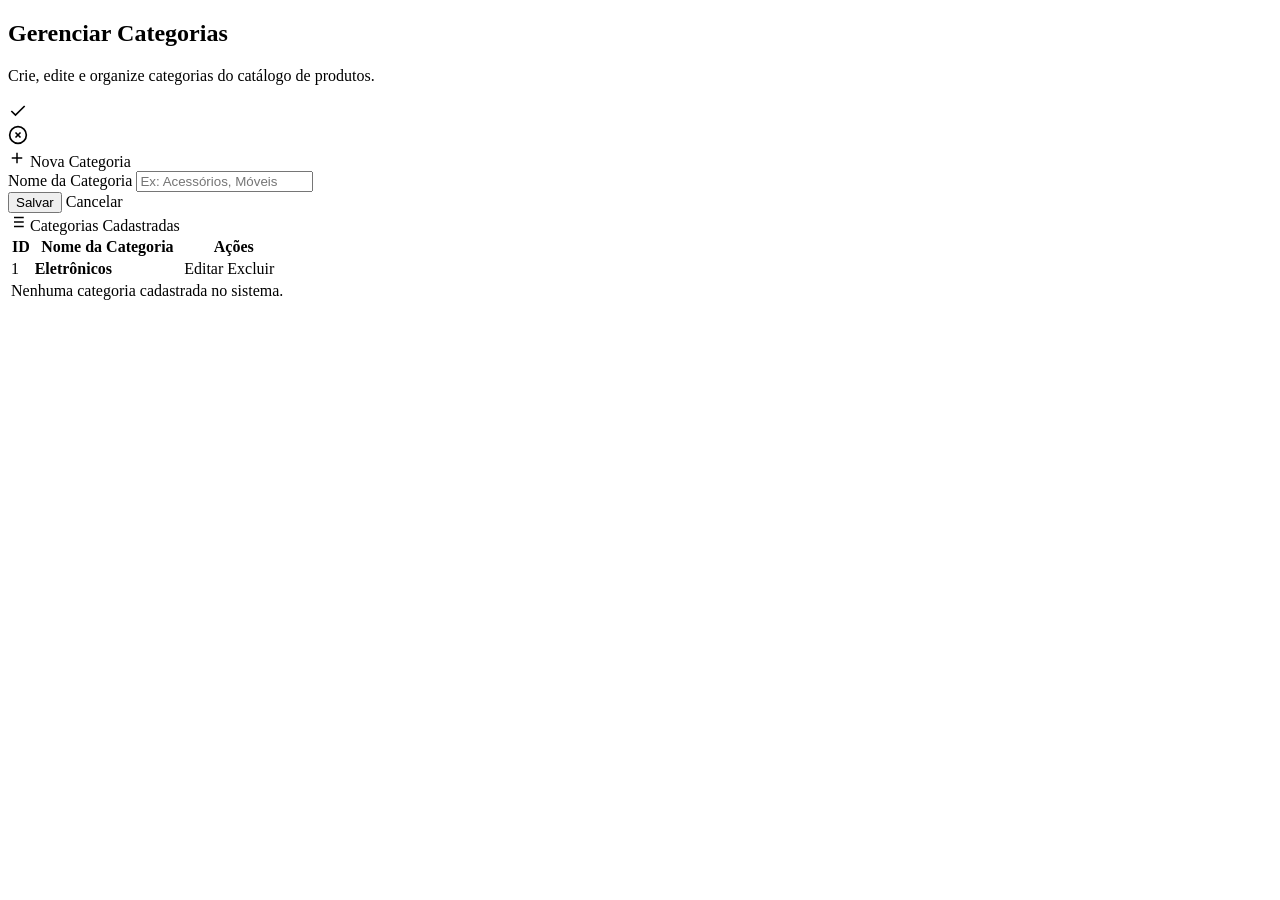
<file: ecommerce/src/main/resources/templates/categorias.html>
<!doctype html>
<html lang="pt-BR" xmlns:th="http://www.thymeleaf.org" th:data-theme="${theme}">
  <head th:replace="~{layout :: head('Gerenciar Categorias')}"></head>
  <body>
    <div
      th:replace="~{layout :: layout-container(~{:: #categorias-content}, 'categorias')}"
    >
      <div id="categorias-content">
        <!-- CSS específico da página -->
        <link rel="stylesheet" th:href="@{/css/categorias.css}" />

        <!-- Cabeçalho da Página -->
        <div class="page-header">
          <div class="page-title">
            <h2>Gerenciar Categorias</h2>
            <p>Crie, edite e organize categorias do catálogo de produtos.</p>
          </div>
        </div>

        <!-- Alertas de Feedback -->
        <div th:if="${success}" class="alert alert-success">
          <svg
            viewBox="0 0 24 24"
            width="20"
            height="20"
            fill="none"
            stroke="currentColor"
            stroke-width="2"
          >
            <polyline points="20 6 9 17 4 12"></polyline>
          </svg>
          <span th:text="${success}"></span>
        </div>
        <div th:if="${error}" class="alert alert-danger">
          <svg
            viewBox="0 0 24 24"
            width="20"
            height="20"
            fill="none"
            stroke="currentColor"
            stroke-width="2"
          >
            <circle cx="12" cy="12" r="10"></circle>
            <line x1="15" y1="9" x2="9" y2="15"></line>
            <line x1="9" y1="9" x2="15" y2="15"></line>
          </svg>
          <span th:text="${error}"></span>
        </div>

        <!-- Grid de Formulário + Listagem -->
        <div class="form-grid-layout">
          <!-- Formulário (Esquerda) -->
          <div class="glass-panel">
            <div class="form-header">
              <svg
                class="categorias-style-1"
                viewBox="0 0 24 24"
                width="18"
                height="18"
                fill="none"
                stroke="currentColor"
                stroke-width="2"
              >
                <path d="M12 5v14M5 12h14"></path>
              </svg>
              <span
                th:text="${categoria.id != null ? 'Editar Categoria' : 'Nova Categoria'}"
                >Nova Categoria</span
              >
            </div>

            <form
              th:action="@{/categorias/salvar}"
              th:object="${categoria}"
              method="post"
            >
              <!-- ID Oculto para Edições -->
              <input type="hidden" th:field="*{id}" />

              <div class="form-group">
                <label for="nome" class="form-label">Nome da Categoria</label>
                <input
                  type="text"
                  id="nome"
                  th:field="*{nome}"
                  class="form-input"
                  placeholder="Ex: Acessórios, Móveis"
                  required
                />
                <span
                  class="form-error"
                  th:if="${#fields.hasErrors('nome')}"
                  th:errors="*{nome}"
                ></span>
              </div>

              <div class="categorias-style-2">
                <button
                  type="submit"
                  class="btn btn-primary categorias-style-3"
                >
                  Salvar
                </button>
                <a
                  th:if="${categoria.id != null}"
                  th:href="@{/categorias}"
                  class="btn btn-outline"
                >
                  Cancelar
                </a>
              </div>
            </form>
          </div>

          <!-- Tabela de Categorias (Direita) -->
          <div class="glass-panel">
            <div class="form-header">
              <svg
                class="categorias-style-4"
                viewBox="0 0 24 24"
                width="18"
                height="18"
                fill="none"
                stroke="currentColor"
                stroke-width="2"
              >
                <line x1="8" y1="6" x2="21" y2="6"></line>
                <line x1="8" y1="12" x2="21" y2="12"></line>
                <line x1="8" y1="18" x2="21" y2="18"></line>
                <line x1="3" y1="6" x2="3.01" y2="6"></line>
                <line x1="3" y1="12" x2="3.01" y2="12"></line>
                <line x1="3" y1="18" x2="3.01" y2="18"></line>
              </svg>
              Categorias Cadastradas
            </div>

            <div class="table-responsive">
              <table class="custom-table">
                <thead>
                  <tr>
                    <th class="categorias-style-5">ID</th>
                    <th>Nome da Categoria</th>
                    <th class="categorias-style-6">Ações</th>
                  </tr>
                </thead>
                <tbody>
                  <tr th:each="cat : ${categorias}">
                    <td th:text="${cat.id}">1</td>
                    <td>
                      <strong th:text="${cat.nome}">Eletrônicos</strong>
                    </td>
                    <td>
                      <div class="btn-action-group categorias-style-7">
                        <a
                          th:href="@{/categorias/editar/{id}(id=${cat.id})}"
                          class="btn btn-outline btn-sm"
                        >
                          Editar
                        </a>
                        <a
                          th:href="@{/categorias/excluir/{id}(id=${cat.id})}"
                          class="btn btn-danger-outline btn-sm"
                          onclick="
                            return confirm(
                              'Deseja realmente excluir esta categoria?',
                            );
                          "
                        >
                          Excluir
                        </a>
                      </div>
                    </td>
                  </tr>
                  <tr th:if="${#lists.isEmpty(categorias)}">
                    <td class="categorias-style-8" colspan="3">
                      Nenhuma categoria cadastrada no sistema.
                    </td>
                  </tr>
                </tbody>
              </table>
            </div>
          </div>
        </div>
      </div>
    </div>
  </body>
</html>
</file>
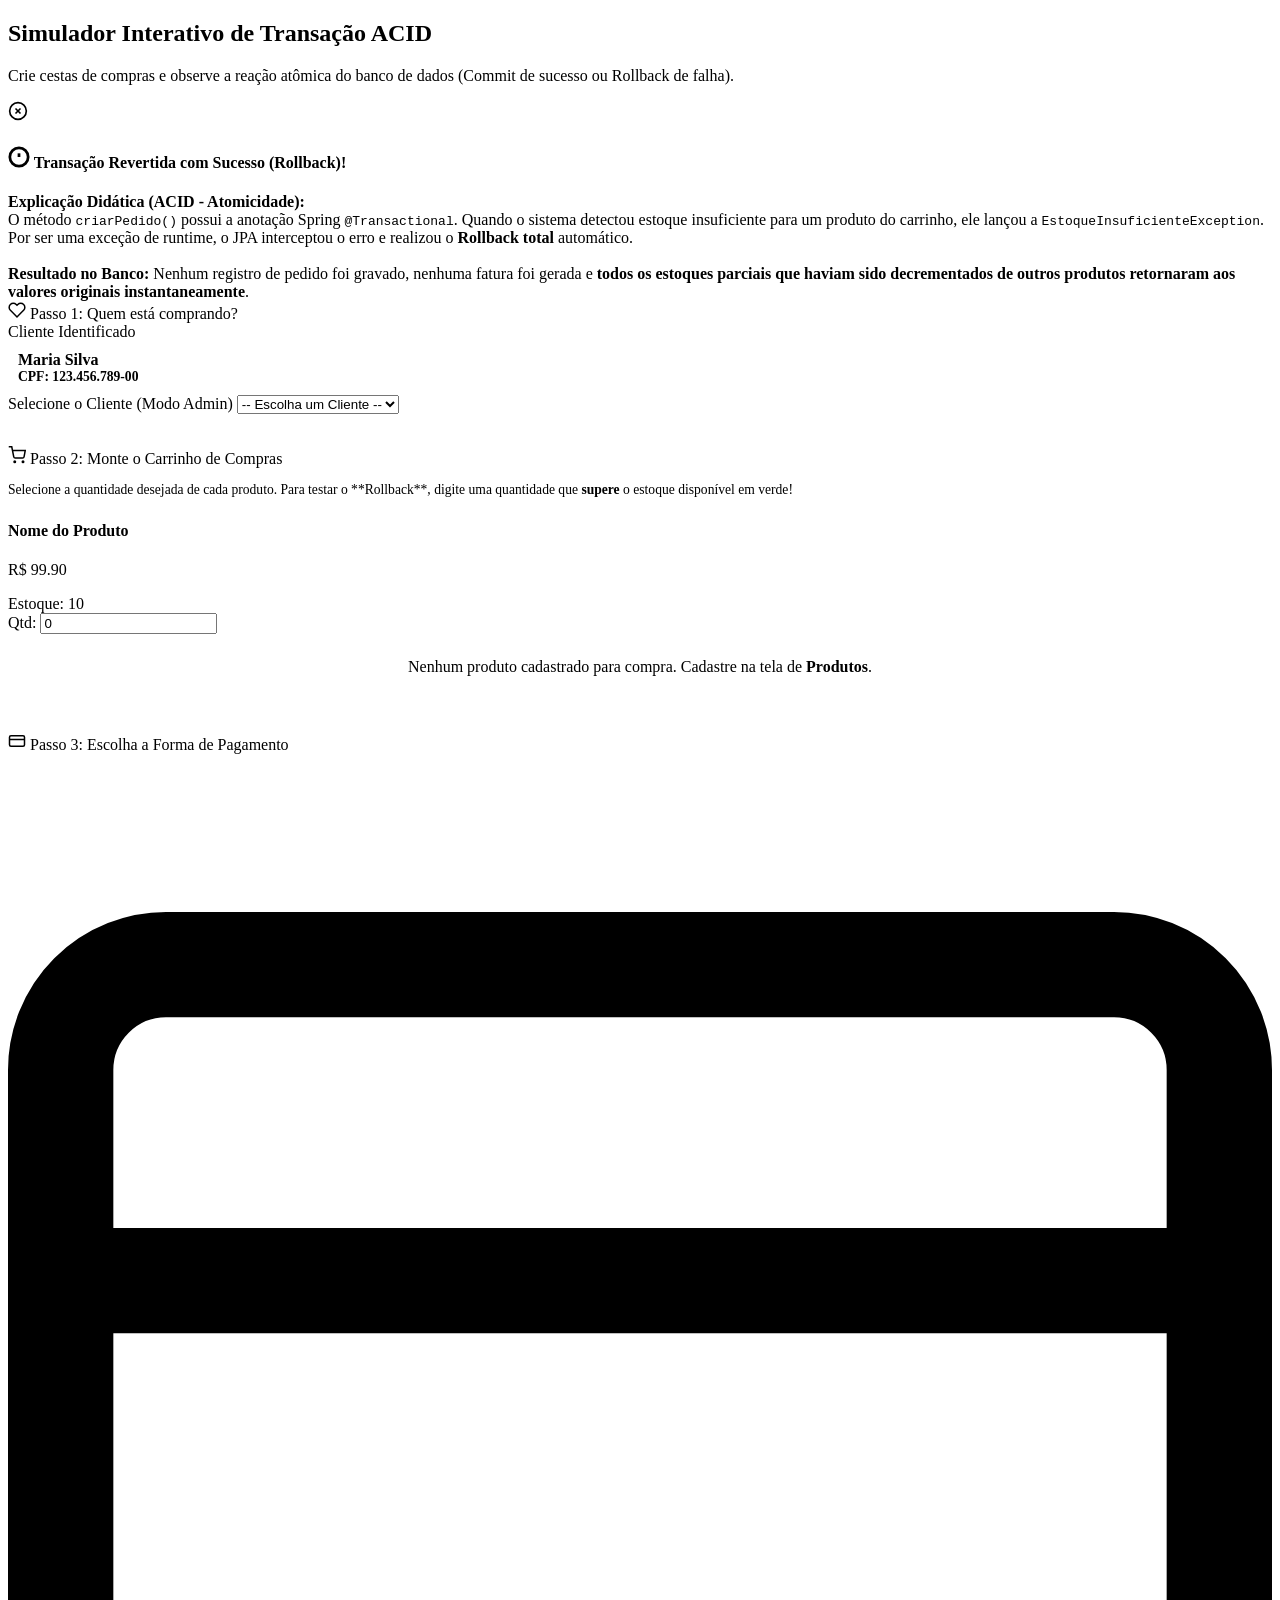
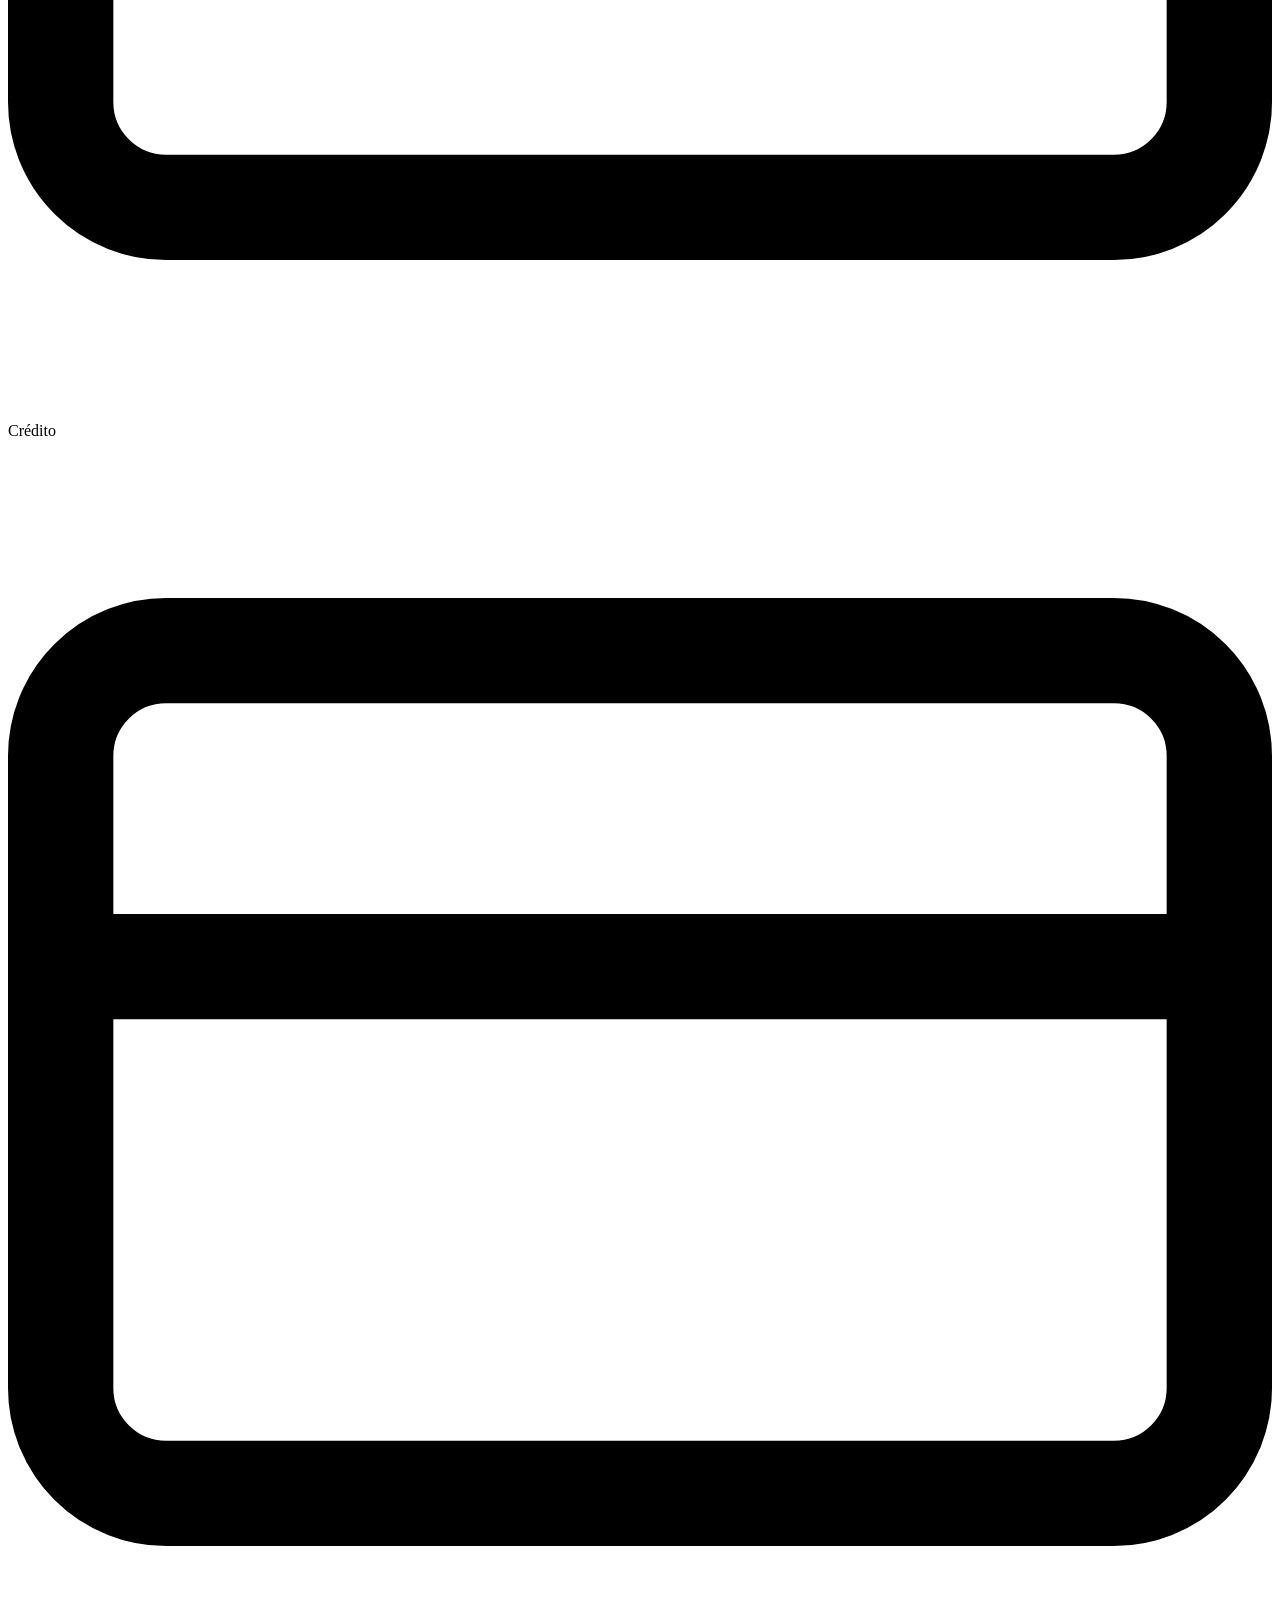
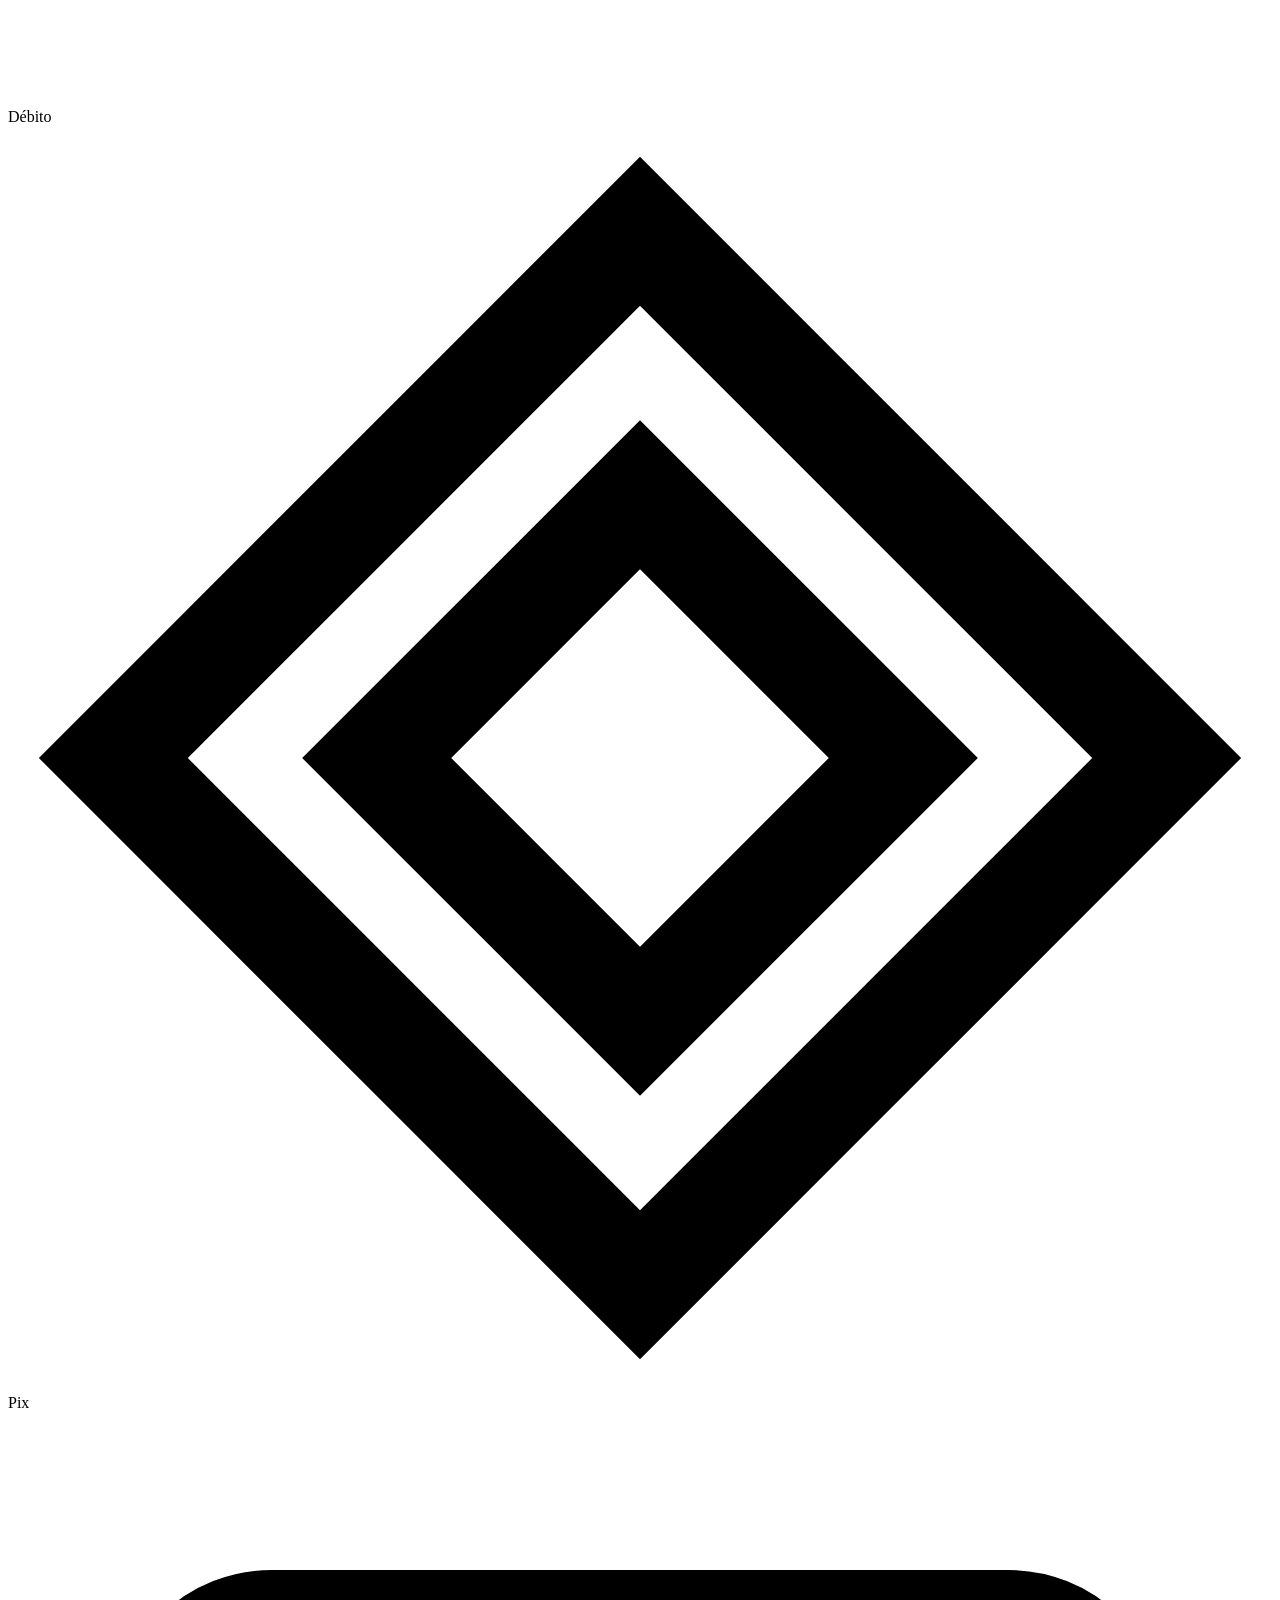
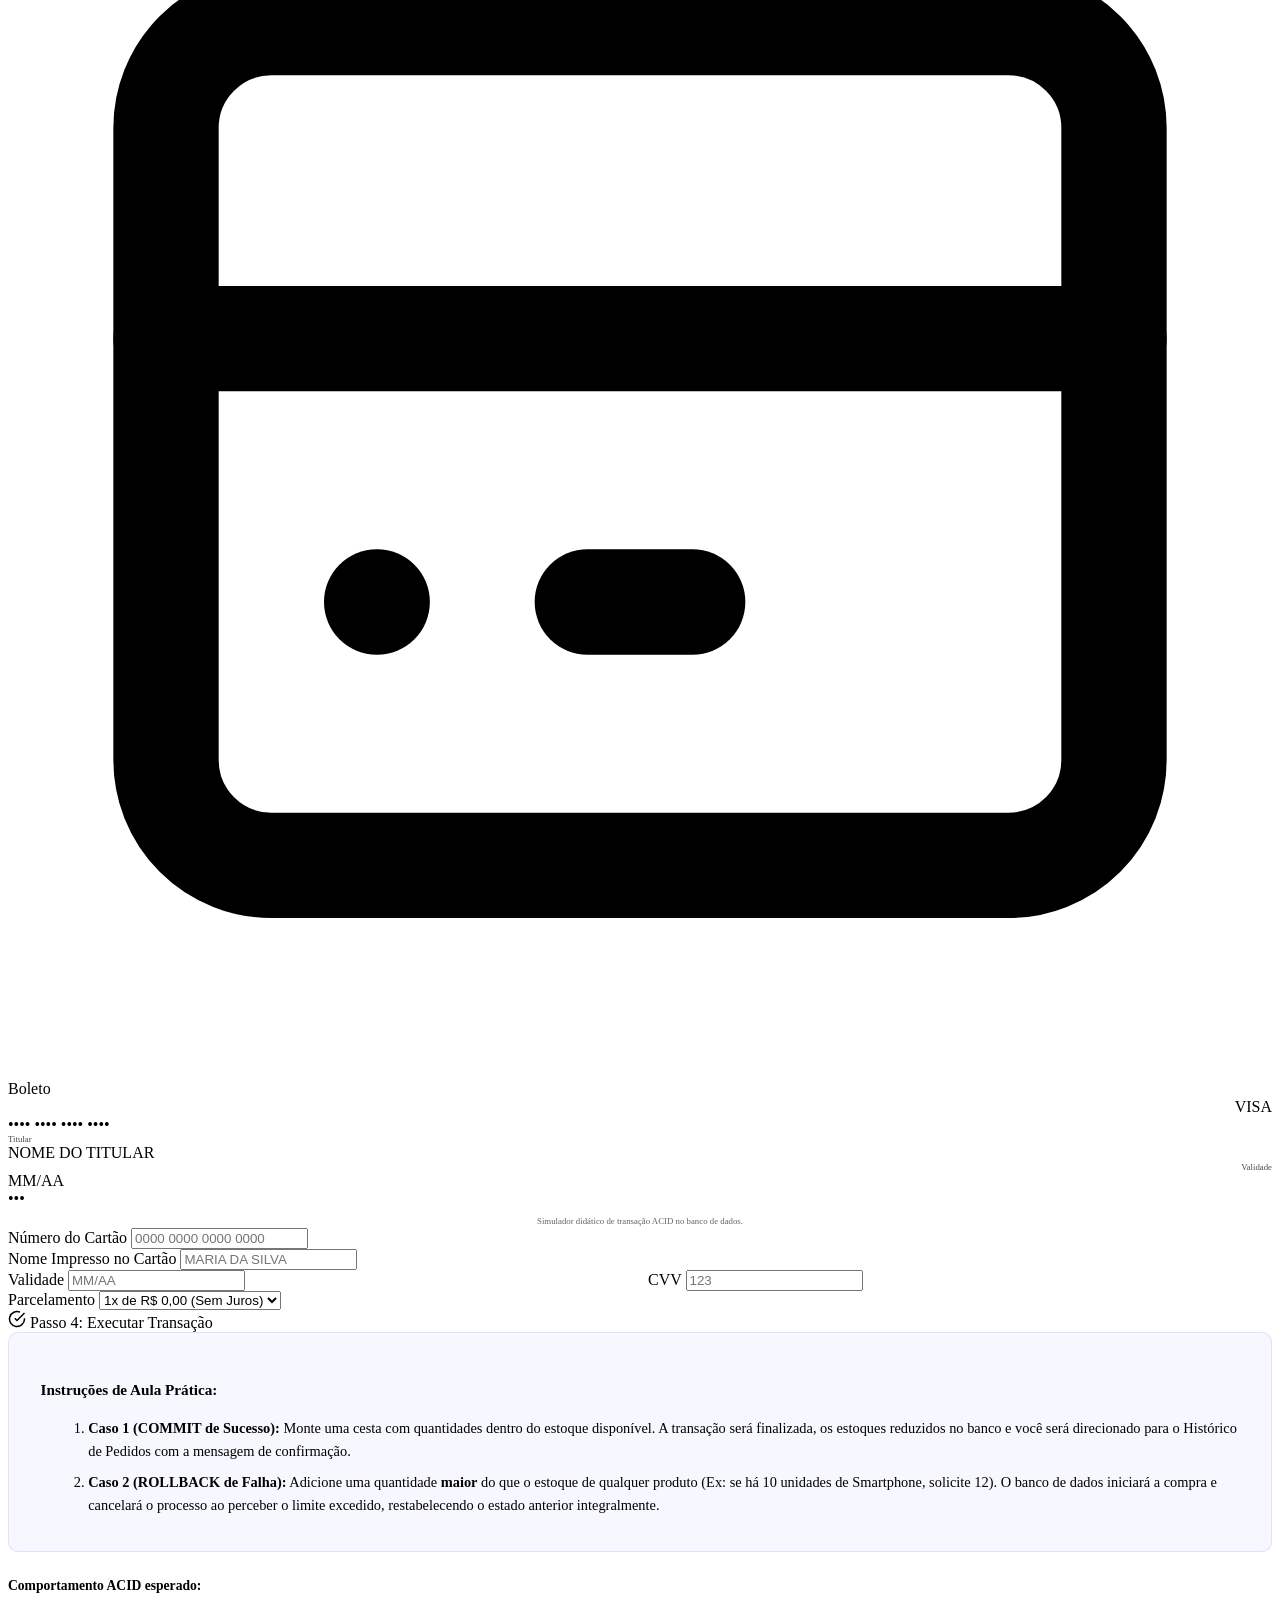
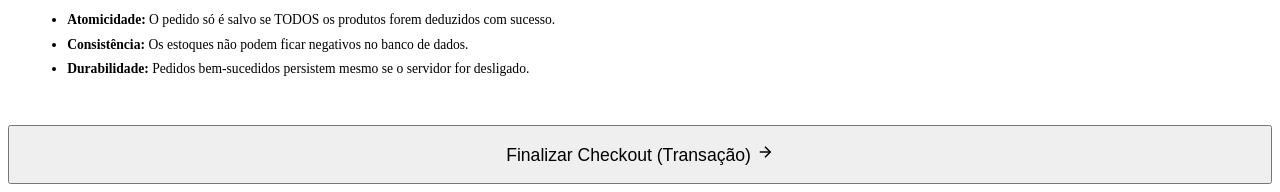
<file: ecommerce/src/main/resources/templates/checkout.html>
<!doctype html>
<html lang="pt-BR" xmlns:th="http://www.thymeleaf.org" th:data-theme="${theme}">

<head th:replace="~{layout :: head('Simulador Transacional ACID')}"></head>

<body>
  <div th:replace="~{layout :: layout-container(~{:: #checkout-content}, 'checkout')}">
    <div id="checkout-content">
      <link rel="stylesheet" th:href="@{/css/checkout.css}" />

      <!-- Cabeçalho da Página -->
      <div class="page-header">
        <div class="page-title">
          <h2>Simulador Interativo de Transação ACID</h2>
          <p>
            Crie cestas de compras e observe a reação atômica do banco de
            dados (Commit de sucesso ou Rollback de falha).
          </p>
        </div>
      </div>

      <!-- Painel de Feedback Genérico de Erro -->
      <div th:if="${error}" class="alert alert-danger">
        <svg viewBox="0 0 24 24" width="20" height="20" fill="none" stroke="currentColor" stroke-width="2">
          <circle cx="12" cy="12" r="10"></circle>
          <line x1="15" y1="9" x2="9" y2="15"></line>
          <line x1="9" y1="9" x2="15" y2="15"></line>
        </svg>
        <span th:text="${error}"></span>
      </div>

      <!-- Feedback Didático de ROLLBACK (Transação Cancelada) -->
      <div th:if="${acidError}" class="acid-alert-box">
        <h4>
          <svg viewBox="0 0 24 24" width="22" height="22" fill="none" stroke="currentColor" stroke-width="3">
            <circle cx="12" cy="12" r="10"></circle>
            <line x1="12" y1="8" x2="12" y2="12"></line>
            <line x1="12" y1="16" x2="12.01" y2="16"></line>
          </svg>
          Transação Revertida com Sucesso (Rollback)!
        </h4>
        <p th:text="${acidError}"></p>

        <div class="acid-explanation">
          <strong>Explicação Didática (ACID - Atomicidade):</strong><br />
          O método <code>criarPedido()</code> possui a anotação Spring
          <code>@Transactional</code>. Quando o sistema detectou estoque
          insuficiente para um produto do carrinho, ele lançou a
          <code>EstoqueInsuficienteException</code>. Por ser uma exceção de
          runtime, o JPA interceptou o erro e realizou o
          <strong>Rollback total</strong> automático. <br /><br />
          <strong>Resultado no Banco:</strong> Nenhum registro de pedido foi
          gravado, nenhuma fatura foi gerada e
          <strong>todos os estoques parciais que haviam sido decrementados de
            outros produtos retornaram aos valores originais
            instantaneamente</strong>.
        </div>
      </div>

      <!-- Formulário de Checkout Dinâmico -->
      <form th:action="@{/checkout/comprar}" method="post">
        <div class="checkout-grid">
          <!-- Lado Esquerdo: Seleção do Cliente e Produtos -->
          <div style="display: flex; flex-direction: column; gap: 2rem">
            <!-- Painel de Cliente e Produtos -->
            <div class="glass-panel" style="margin-bottom: 0">
              <div class="form-header">
                <svg viewBox="0 0 24 24" width="18" height="18" fill="none" stroke="currentColor" stroke-width="2"
                  style="color: var(--primary)">
                  <path
                    d="M20.84 4.61a5.5 5.5 0 0 0-7.78 0L12 5.67l-1.06-1.06a5.5 5.5 0 0 0-7.78 7.78l1.06 1.06L12 21.23l7.78-7.78 1.06-1.06a5.5 5.5 0 0 0 0-7.78z">
                  </path>
                </svg>
                Passo 1: Quem está comprando?
              </div>

              <!-- Seleção ou Exibição do Cliente -->
              <div class="form-group" style="margin-bottom: 2rem">
                <th:block th:if="${loggedCliente != null}">
                  <label class="form-label">Cliente Identificado</label>
                  <input type="hidden" name="clienteId" th:value="${loggedCliente.id}" />
                  <div class="form-control-static" style="
                        color: var(--text-primary);
                        font-weight: bold;
                        background: rgba(255, 255, 255, 0.05);
                        padding: 10px;
                        border-radius: 5px;
                      ">
                    <span th:text="${loggedCliente.nome}">Maria Silva</span>
                    <span style="
                          color: var(--text-secondary);
                          font-size: 0.85em;
                          display: block;
                        " th:text="'CPF: ' + ${loggedCliente.cpf} + ' | Email: ' + ${loggedCliente.email}">CPF:
                      123.456.789-00</span>
                  </div>
                </th:block>
                <th:block th:if="${loggedCliente == null}">
                  <label for="clienteId" class="form-label">Selecione o Cliente (Modo Admin)</label>
                  <select id="clienteId" name="clienteId" class="form-select" required>
                    <option value="" disabled selected>
                      -- Escolha um Cliente --
                    </option>
                    <option th:each="cli : ${clientes}" th:value="${cli.id}"
                      th:text="${cli.nome} + ' (CPF: ' + ${cli.cpf} + ')'" th:selected="${cli.id == selectedClienteId}">
                    </option>
                  </select>
                </th:block>
              </div>

              <div class="form-header">
                <svg viewBox="0 0 24 24" width="18" height="18" fill="none" stroke="currentColor" stroke-width="2"
                  style="color: var(--accent)">
                  <circle cx="9" cy="21" r="1"></circle>
                  <circle cx="20" cy="21" r="1"></circle>
                  <path d="M1 1h4l2.68 13.39a2 2 0 0 0 2 1.61h9.72a2 2 0 0 0 2-1.61L23 6H6"></path>
                </svg>
                Passo 2: Monte o Carrinho de Compras
              </div>
              <p style="
                    color: var(--text-secondary);
                    font-size: 0.85rem;
                    margin-bottom: 1.5rem;
                  ">
                Selecione a quantidade desejada de cada produto. Para testar o
                **Rollback**, digite uma quantidade que
                <strong>supere</strong> o estoque disponível em verde!
              </p>

              <!-- Lista de Produtos e Seleção de Quantidade -->
              <div class="checkout-products-list">
                <div th:each="prod : ${produtos}" class="checkout-product-card">
                  <div class="checkout-product-info">
                    <!-- Input oculto para enviar o ID de todos os produtos do formulário -->
                    <input type="hidden" name="produtoId" th:value="${prod.id}" />
                    <h4 th:text="${prod.nome}">Nome do Produto</h4>
                    <p th:text="'R$ ' + ${#numbers.formatDecimal(prod.preco, 1, 'POINT', 2, 'COMMA')}">
                      R$ 99.90
                    </p>
                    <span class="checkout-stock-badge"
                      th:classappend="${prod.estoque == 0 ? 'out' : (prod.estoque < 5 ? 'low' : '')}"
                      th:text="'Estoque: ' + ${prod.estoque}">Estoque: 10</span>
                  </div>
                  <div class="checkout-qty-control">
                    <label class="form-label" style="margin: 0">Qtd:</label>
                    <input type="number" name="quantidade" class="checkout-qty-input" min="0" value="0"
                      th:max="${prod.estoque + 20}" />
                    <!-- Permite digitar mais que o estoque para forçar rollback nas aulas -->
                  </div>
                </div>
                <div th:if="${#lists.isEmpty(produtos)}" style="
                      text-align: center;
                      color: var(--text-secondary);
                      padding: 1.5rem 0;
                    ">
                  Nenhum produto cadastrado para compra. Cadastre na tela de
                  <strong>Produtos</strong>.
                </div>
              </div>
            </div>

            <!-- Painel de Forma de Pagamento (Passo 3) -->
            <div class="glass-panel" style="margin-bottom: 0">
              <div class="form-header">
                <svg viewBox="0 0 24 24" width="18" height="18" fill="none" stroke="currentColor" stroke-width="2"
                  style="color: var(--accent)">
                  <rect x="2" y="5" width="20" height="14" rx="2" ry="2"></rect>
                  <line x1="2" y1="10" x2="22" y2="10"></line>
                </svg>
                Passo 3: Escolha a Forma de Pagamento
              </div>

              <input type="hidden" id="meioPagamento" name="meioPagamento" value="CARTAO_CREDITO" />

              <!-- Seletor de Opções de Pagamento -->
              <div class="payment-selector">
                <div class="payment-card-option active" id="tab-credito"
                  onclick="selectPaymentMethod('CARTAO_CREDITO')">
                  <svg viewBox="0 0 24 24" fill="none" stroke="currentColor" stroke-width="2" stroke-linecap="round"
                    stroke-linejoin="round">
                    <rect x="1" y="4" width="22" height="16" rx="2" ry="2"></rect>
                    <line x1="1" y1="10" x2="23" y2="10"></line>
                  </svg>
                  <span>Crédito</span>
                </div>
                <div class="payment-card-option" id="tab-debito" onclick="selectPaymentMethod('CARTAO_DEBITO')">
                  <svg viewBox="0 0 24 24" fill="none" stroke="currentColor" stroke-width="2" stroke-linecap="round"
                    stroke-linejoin="round">
                    <rect x="1" y="4" width="22" height="16" rx="2" ry="2"></rect>
                    <line x1="1" y1="10" x2="23" y2="10"></line>
                  </svg>
                  <span>Débito</span>
                </div>
                <div class="payment-card-option" id="tab-pix" onclick="selectPaymentMethod('PIX')">
                  <svg viewBox="0 0 24 24" fill="none" stroke="currentColor" stroke-width="2">
                    <path d="M12 2L2 12l10 10 10-10L12 2z"></path>
                    <path d="M12 7l-5 5 5 5 5-5-5-5z"></path>
                  </svg>
                  <span>Pix</span>
                </div>
                <div class="payment-card-option" id="tab-boleto" onclick="selectPaymentMethod('BOLETO')">
                  <svg viewBox="0 0 24 24" fill="none" stroke="currentColor" stroke-width="2" stroke-linecap="round"
                    stroke-linejoin="round">
                    <rect x="3" y="4" width="18" height="16" rx="2" ry="2"></rect>
                    <line x1="3" y1="10" x2="21" y2="10"></line>
                    <line x1="7" y1="15" x2="7.01" y2="15"></line>
                    <line x1="11" y1="15" x2="13" y2="15"></line>
                  </svg>
                  <span>Boleto</span>
                </div>
              </div>

              <!-- Form de Cartões (Crédito/Débito) -->
              <div id="card-form-wrapper" class="payment-form-container">
                <!-- Visualizador de Cartão Interativo -->
                <div class="virtual-card-wrapper">
                  <div class="virtual-card" id="virtual-card">
                    <!-- Frente -->
                    <div class="card-face card-front">
                      <div style="
                            display: flex;
                            justify-content: space-between;
                            align-items: center;
                            width: 100%;
                          ">
                        <div class="card-chip"></div>
                        <div class="card-brand" id="card-brand-display">
                          VISA
                        </div>
                      </div>
                      <div class="card-number" id="card-num-display">
                        •••• •••• •••• ••••
                      </div>
                      <div class="card-footer">
                        <div>
                          <div style="font-size: 0.55rem; opacity: 0.7">
                            Titular
                          </div>
                          <div class="card-holder-name" id="card-name-display">
                            NOME DO TITULAR
                          </div>
                        </div>
                        <div>
                          <div style="
                                font-size: 0.55rem;
                                opacity: 0.7;
                                text-align: right;
                              ">
                            Validade
                          </div>
                          <div class="card-expiry-val" id="card-expiry-display">
                            MM/AA
                          </div>
                        </div>
                      </div>
                    </div>
                    <!-- Verso -->
                    <div class="card-face card-back">
                      <div class="card-magnetic-strip"></div>
                      <div class="card-cvv-strip" id="card-cvv-display">
                        •••
                      </div>
                      <div style="
                            padding: 0 1rem;
                            font-size: 0.55rem;
                            opacity: 0.6;
                            line-height: 1.3;
                            margin-top: 0.5rem;
                            text-align: center;
                          ">
                        Simulador didático de transação ACID no banco de
                        dados.
                      </div>
                    </div>
                  </div>
                </div>

                <!-- Inputs do Cartão -->
                <div class="form-group">
                  <label for="numCartao" class="form-label">Número do Cartão</label>
                  <input type="text" id="numCartao" name="numCartao" class="form-input"
                    placeholder="0000 0000 0000 0000" maxlength="19" autocomplete="off" />
                </div>
                <div class="form-group">
                  <label for="nomeCartao" class="form-label">Nome Impresso no Cartão</label>
                  <input type="text" id="nomeCartao" name="nomeCartao" class="form-input" placeholder="MARIA DA SILVA"
                    autocomplete="off" />
                </div>
                <div style="
                      display: grid;
                      grid-template-columns: 1fr 1fr;
                      gap: 1rem;
                    ">
                  <div class="form-group">
                    <label for="validadeCartao" class="form-label">Validade</label>
                    <input type="text" id="validadeCartao" name="validadeCartao" class="form-input" placeholder="MM/AA"
                      maxlength="5" autocomplete="off" />
                  </div>
                  <div class="form-group">
                    <label for="cvvCartao" class="form-label">CVV</label>
                    <input type="text" id="cvvCartao" name="cvvCartao" class="form-input" placeholder="123"
                      maxlength="4" autocomplete="off" />
                  </div>
                </div>

                <!-- Parcelamento (Apenas Crédito) -->
                <div class="form-group" id="parcelas-group">
                  <label for="parcelas" class="form-label">Parcelamento</label>
                  <select id="parcelas" name="parcelas" class="form-select">
                    <option value="1">1x de R$ 0,00 (Sem Juros)</option>
                    <option value="2">2x (Sem Juros)</option>
                    <option value="3">3x (Sem Juros)</option>
                    <option value="4">4x (Com Juros)</option>
                    <option value="5">5x (Com Juros)</option>
                    <option value="6">6x (Com Juros)</option>
                  </select>
                </div>
              </div>

              <!-- Pix Info -->
              <div id="pix-info-wrapper" class="pix-container" style="display: none">
                <div class="pix-qr-box">
                  <svg width="140" height="140" viewBox="0 0 100 100" style="background: white">
                    <!-- Border markers -->
                    <rect x="5" y="5" width="20" height="20" fill="none" stroke="#000" stroke-width="4" />
                    <rect x="10" y="10" width="10" height="10" fill="#000" />
                    <rect x="75" y="5" width="20" height="20" fill="none" stroke="#000" stroke-width="4" />
                    <rect x="80" y="10" width="10" height="10" fill="#000" />
                    <rect x="5" y="75" width="20" height="20" fill="none" stroke="#000" stroke-width="4" />
                    <rect x="10" y="80" width="10" height="10" fill="#000" />

                    <!-- Simulated QR code noise -->
                    <rect x="35" y="5" width="5" height="15" fill="#000" />
                    <rect x="45" y="10" width="15" height="5" fill="#000" />
                    <rect x="65" y="20" width="5" height="5" fill="#000" />
                    <rect x="5" y="35" width="15" height="5" fill="#000" />
                    <rect x="25" y="30" width="10" height="10" fill="#000" />
                    <rect x="65" y="35" width="10" height="5" fill="#000" />
                    <rect x="85" y="30" width="10" height="15" fill="#000" />
                    <rect x="30" y="65" width="5" height="25" fill="#000" />
                    <rect x="45" y="75" width="20" height="5" fill="#000" />
                    <rect x="70" y="60" width="15" height="15" fill="#000" />
                    <rect x="55" y="85" width="15" height="5" fill="#000" />
                    <rect x="80" y="80" width="10" height="10" fill="#000" />

                    <!-- Pix symbol -->
                    <g transform="translate(38,38) scale(0.24)">
                      <path d="M50 0 L100 50 L50 100 L0 50 Z" fill="#32b5a4" />
                      <path d="M50 15 L85 50 L50 85 L15 50 Z" fill="#fff" />
                      <path d="M50 25 L75 50 L50 75 L25 50 Z" fill="#32b5a4" />
                    </g>
                  </svg>
                </div>
                <div class="pix-instructions">
                  Escaneie o QR Code acima ou copie a chave Pix Copia e Cola
                  abaixo para simular o pagamento.
                </div>
                <div class="pix-key-copy">
                  <input type="text" id="pix-key-val" class="pix-key-input"
                    value="00020101021226870014br.gov.bcb.pix2565emv.simulado.key.random.12345" readonly />
                  <button type="button" id="pix-copy-btn" class="pix-btn-copy" onclick="copyPixKey()">
                    Copiar Código
                  </button>
                </div>
                <div class="pix-timer">
                  <svg viewBox="0 0 24 24" width="16" height="16" fill="none" stroke="currentColor" stroke-width="2"
                    stroke-linecap="round" stroke-linejoin="round">
                    <circle cx="12" cy="12" r="10"></circle>
                    <polyline points="12 6 12 12 16 14"></polyline>
                  </svg>
                  <span>Código expira em 10:00</span>
                </div>
              </div>

              <!-- Boleto Info -->
              <div id="boleto-info-wrapper" class="boleto-container" style="display: none">
                <div class="barcode-box">
                  <div class="barcode-lines">
                    <div style="width: 4px"></div>
                    <div style="width: 2px"></div>
                    <div style="width: 6px"></div>
                    <div style="width: 2px"></div>
                    <div style="width: 3px"></div>
                    <div style="width: 5px"></div>
                    <div style="width: 2px"></div>
                    <div style="width: 4px"></div>
                    <div style="width: 3px"></div>
                    <div style="width: 2px"></div>
                    <div style="width: 6px"></div>
                    <div style="width: 2px"></div>
                    <div style="width: 3px"></div>
                    <div style="width: 4px"></div>
                    <div style="width: 2px"></div>
                    <div style="width: 5px"></div>
                    <div style="width: 3px"></div>
                    <div style="width: 2px"></div>
                    <div style="width: 4px"></div>
                    <div style="width: 2px"></div>
                  </div>
                  <div class="barcode-number">
                    34191.09008 61713.957308 71444.640008 1 97010000000000
                  </div>
                </div>
                <div class="pix-instructions" style="text-align: center">
                  O boleto será gerado após a finalização da compra. O prazo
                  de vencimento é de 3 dias úteis.
                </div>
              </div>
            </div>
          </div>

          <!-- Lado Direito: Informações Didáticas e Ação -->
          <div class="glass-panel" style="
                display: flex;
                flex-direction: column;
                justify-content: space-between;
              ">
            <div>
              <div class="form-header" style="border-bottom-color: rgba(99, 102, 241, 0.2)">
                <svg viewBox="0 0 24 24" width="18" height="18" fill="none" stroke="currentColor" stroke-width="2"
                  style="color: var(--success)">
                  <path d="M22 11.08V12a10 10 0 1 1-5.93-9.14"></path>
                  <polyline points="22 4 12 14.01 9 11.01"></polyline>
                </svg>
                Passo 4: Executar Transação
              </div>

              <div style="
                    background: rgba(99, 102, 241, 0.05);
                    border: 1px solid rgba(99, 102, 241, 0.15);
                    border-radius: 10px;
                    padding: 1.25rem;
                    font-size: 0.9rem;
                    color: var(--text-secondary);
                    margin-bottom: 1.5rem;
                    line-height: 1.6;
                  ">
                <h5 style="
                      color: var(--text-primary);
                      font-size: 0.95rem;
                      font-family: var(--font-heading);
                      margin-bottom: 0.5rem;
                      display: flex;
                      align-items: center;
                      gap: 0.35rem;
                    ">
                  <span style="
                        display: inline-block;
                        width: 6px;
                        height: 6px;
                        border-radius: 50%;
                        background: var(--accent);
                      "></span>
                  Instruções de Aula Prática:
                </h5>
                <ol style="
                      margin-left: 1.2rem;
                      display: flex;
                      flex-direction: column;
                      gap: 0.5rem;
                    ">
                  <li>
                    <strong>Caso 1 (COMMIT de Sucesso):</strong>
                    Monte uma cesta com quantidades dentro do estoque
                    disponível. A transação será finalizada, os estoques
                    reduzidos no banco e você será direcionado para o
                    Histórico de Pedidos com a mensagem de confirmação.
                  </li>
                  <li>
                    <strong>Caso 2 (ROLLBACK de Falha):</strong>
                    Adicione uma quantidade
                    <strong>maior</strong> do que o estoque de qualquer
                    produto (Ex: se há 10 unidades de Smartphone, solicite
                    12). O banco de dados iniciará a compra e cancelará o
                    processo ao perceber o limite excedido, restabelecendo o
                    estado anterior integralmente.
                  </li>
                </ol>
              </div>

              <div style="
                    color: var(--text-secondary);
                    font-size: 0.85rem;
                    line-height: 1.5;
                  ">
                <p style="margin-bottom: 0.5rem">
                  <strong>Comportamento ACID esperado:</strong>
                </p>
                <ul style="
                      margin-left: 1.2rem;
                      display: flex;
                      flex-direction: column;
                      gap: 0.25rem;
                    ">
                  <li>
                    <strong>Atomicidade:</strong> O pedido só é salvo se TODOS
                    os produtos forem deduzidos com sucesso.
                  </li>
                  <li>
                    <strong>Consistência:</strong> Os estoques não podem ficar
                    negativos no banco de dados.
                  </li>
                  <li>
                    <strong>Durabilidade:</strong>
                    Pedidos bem-sucedidos persistem mesmo se o servidor for
                    desligado.
                  </li>
                </ul>
              </div>
            </div>

            <div style="margin-top: 2rem">
              <button type="submit" class="btn btn-primary" style="
                    width: 100%;
                    padding: 1rem 1.5rem;
                    font-size: 1.1rem;
                    box-shadow: 0 5px 20px var(--primary-glow);
                  ">
                Finalizar Checkout (Transação)
                <svg viewBox="0 0 24 24" width="18" height="18" fill="none" stroke="currentColor" stroke-width="2">
                  <line x1="5" y1="12" x2="19" y2="12"></line>
                  <polyline points="12 5 19 12 12 19"></polyline>
                </svg>
              </button>
            </div>
          </div>
        </div>
      </form>
    </div>
  </div>
  <script th:src="@{/js/checkout.js}"></script>
</body>

</html>
</file>
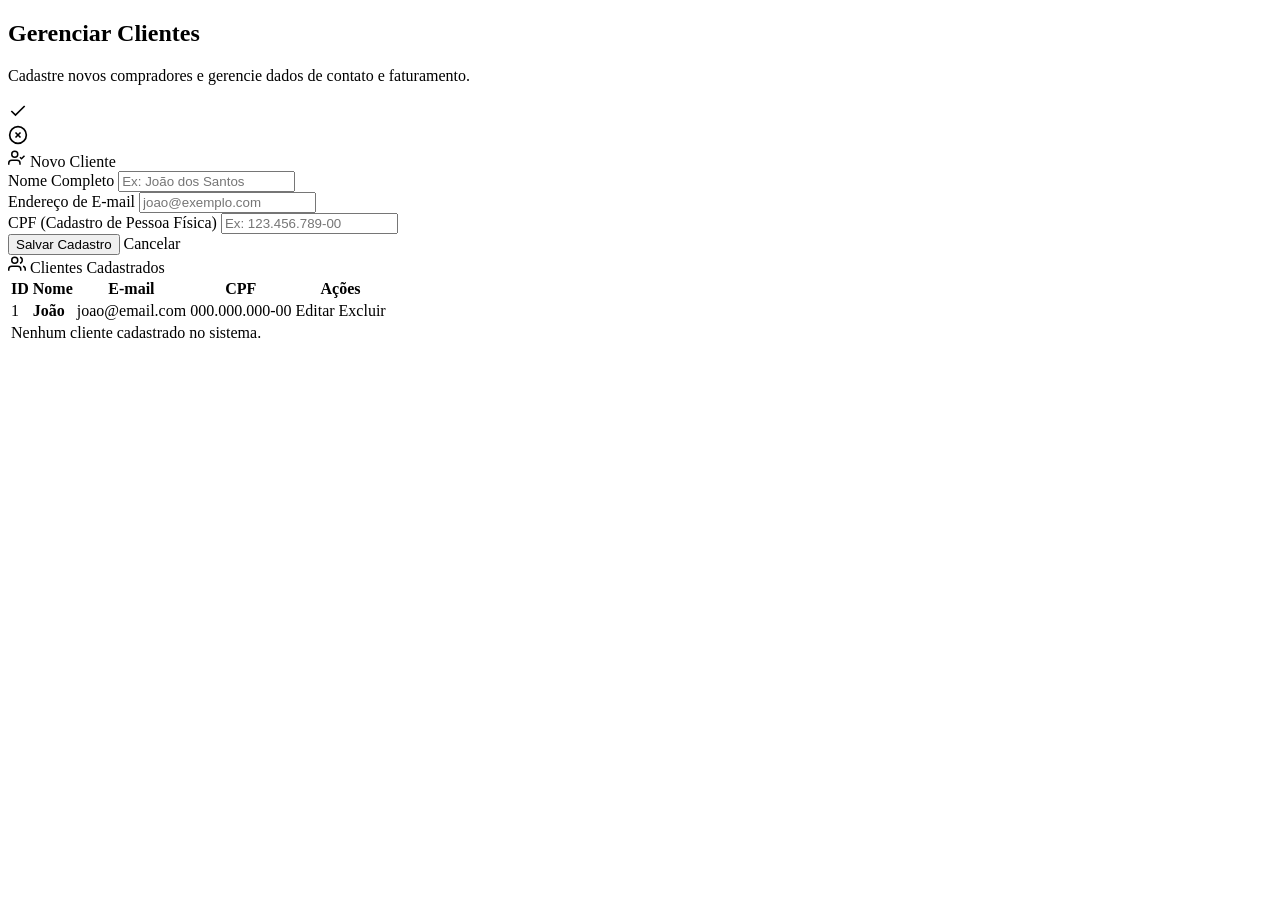
<file: ecommerce/src/main/resources/templates/clientes.html>
<!DOCTYPE html>
<html lang="pt-BR" xmlns:th="http://www.thymeleaf.org" th:data-theme="${theme}">
    <head th:replace="~{layout :: head('Gerenciar Clientes')}"></head>
    <body>
        <div
            th:replace="~{layout :: layout-container(~{:: #clientes-content}, 'clientes')}"
        >
            <div id="clientes-content">
                <!-- CSS específico da página -->
                <link rel="stylesheet" th:href="@{/css/clientes.css}" />

                <!-- Cabeçalho da Página -->
                <div class="page-header">
                    <div class="page-title">
                        <h2>Gerenciar Clientes</h2>
                        <p>
                            Cadastre novos compradores e gerencie dados de
                            contato e faturamento.
                        </p>
                    </div>
                </div>

                <!-- Alertas de Feedback -->
                <div th:if="${success}" class="alert alert-success">
                    <svg
                        viewBox="0 0 24 24"
                        width="20"
                        height="20"
                        fill="none"
                        stroke="currentColor"
                        stroke-width="2"
                    >
                        <polyline points="20 6 9 17 4 12"></polyline>
                    </svg>
                    <span th:text="${success}"></span>
                </div>
                <div th:if="${error}" class="alert alert-danger">
                    <svg
                        viewBox="0 0 24 24"
                        width="20"
                        height="20"
                        fill="none"
                        stroke="currentColor"
                        stroke-width="2"
                    >
                        <circle cx="12" cy="12" r="10"></circle>
                        <line x1="15" y1="9" x2="9" y2="15"></line>
                        <line x1="9" y1="9" x2="15" y2="15"></line>
                    </svg>
                    <span th:text="${error}"></span>
                </div>

                <!-- Grid Layout -->
                <div class="form-grid-layout">
                    <!-- Formulário (Esquerda) -->
                    <div class="glass-panel">
                        <div class="form-header">
                            <svg class="clientes-style-1"
                                viewBox="0 0 24 24"
                                width="18"
                                height="18"
                                fill="none"
                                stroke="currentColor"
                                stroke-width="2"
                            >
                                <path
                                    d="M16 21v-2a4 4 0 0 0-4-4H5a4 4 0 0 0-4 4v2"
                                ></path>
                                <circle cx="9" cy="7" r="4"></circle>
                                <polyline points="16 11 18 13 22 9"></polyline>
                            </svg>
                            <span
                                th:text="${cliente.id != null ? 'Editar Cliente' : 'Novo Cliente'}"
                                >Novo Cliente</span
                            >
                        </div>

                        <form
                            th:action="@{/clientes/salvar}"
                            th:object="${cliente}"
                            method="post"
                        >
                            <!-- ID Oculto -->
                            <input type="hidden" th:field="*{id}" />

                            <div class="form-group">
                                <label for="nome" class="form-label"
                                    >Nome Completo</label
                                >
                                <input
                                    type="text"
                                    id="nome"
                                    th:field="*{nome}"
                                    class="form-input"
                                    placeholder="Ex: João dos Santos"
                                    required
                                />
                                <span
                                    class="form-error"
                                    th:if="${#fields.hasErrors('nome')}"
                                    th:errors="*{nome}"
                                ></span>
                            </div>

                            <div class="form-group">
                                <label for="email" class="form-label"
                                    >Endereço de E-mail</label
                                >
                                <input
                                    type="email"
                                    id="email"
                                    th:field="*{email}"
                                    class="form-input"
                                    placeholder="joao@exemplo.com"
                                    required
                                />
                                <span
                                    class="form-error"
                                    th:if="${#fields.hasErrors('email')}"
                                    th:errors="*{email}"
                                ></span>
                            </div>

                            <div class="form-group">
                                <label for="cpf" class="form-label"
                                    >CPF (Cadastro de Pessoa Física)</label
                                >
                                <input
                                    type="text"
                                    id="cpf"
                                    th:field="*{cpf}"
                                    class="form-input"
                                    placeholder="Ex: 123.456.789-00"
                                    required
                                />
                                <span
                                    class="form-error"
                                    th:if="${#fields.hasErrors('cpf')}"
                                    th:errors="*{cpf}"
                                ></span>
                            </div>

                            <div class="clientes-style-2"
                            >
                                <button
                                    type="submit"
                                    class="btn btn-primary clientes-style-3"
                                >
                                    Salvar Cadastro
                                </button>
                                <a
                                    th:if="${cliente.id != null}"
                                    th:href="@{/clientes}"
                                    class="btn btn-outline"
                                >
                                    Cancelar
                                </a>
                            </div>
                        </form>
                    </div>

                    <!-- Tabela de Clientes (Direita) -->
                    <div class="glass-panel">
                        <div class="form-header">
                            <svg class="clientes-style-4"
                                viewBox="0 0 24 24"
                                width="18"
                                height="18"
                                fill="none"
                                stroke="currentColor"
                                stroke-width="2"
                            >
                                <path
                                    d="M17 21v-2a4 4 0 0 0-4-4H5a4 4 0 0 0-4 4v2"
                                ></path>
                                <circle cx="9" cy="7" r="4"></circle>
                                <path d="M23 21v-2a4 4 0 0 0-3-3.87"></path>
                                <path d="M16 3.13a4 4 0 0 1 0 7.75"></path>
                            </svg>
                            Clientes Cadastrados
                        </div>

                        <div class="table-responsive">
                            <table class="custom-table">
                                <thead>
                                    <tr>
                                        <th class="clientes-style-5">ID</th>
                                        <th>Nome</th>
                                        <th>E-mail</th>
                                        <th>CPF</th>
                                        <th class="clientes-style-6"
                                        >
                                            Ações
                                        </th>
                                    </tr>
                                </thead>
                                <tbody>
                                    <tr th:each="cli : ${clientes}">
                                        <td th:text="${cli.id}">1</td>
                                        <td>
                                            <strong class="clientes-style-7"
                                                th:text="${cli.nome}"
                                                >João</strong
                                            >
                                        </td>
                                        <td th:text="${cli.email}">
                                            joao@email.com
                                        </td>
                                        <td th:text="${cli.cpf}">
                                            000.000.000-00
                                        </td>
                                        <td>
                                            <div
                                                class="btn-action-group clientes-style-8"
                                            >
                                                <a
                                                    th:href="@{/clientes/editar/{id}(id=${cli.id})}"
                                                    class="btn btn-outline btn-sm"
                                                >
                                                    Editar
                                                </a>
                                                <a
                                                    th:href="@{/clientes/excluir/{id}(id=${cli.id})}"
                                                    class="btn btn-danger-outline btn-sm"
                                                    onclick="
                                                        return confirm(
                                                            'Deseja realmente excluir este cliente?',
                                                        );
                                                    "
                                                >
                                                    Excluir
                                                </a>
                                            </div>
                                        </td>
                                    </tr>
                                    <tr th:if="${#lists.isEmpty(clientes)}">
                                        <td class="clientes-style-9"
                                            colspan="5"
                                        >
                                            Nenhum cliente cadastrado no
                                            sistema.
                                        </td>
                                    </tr>
                                </tbody>
                            </table>
                        </div>
                    </div>
                </div>
            </div>
        </div>
    </body>
</html>
</file>
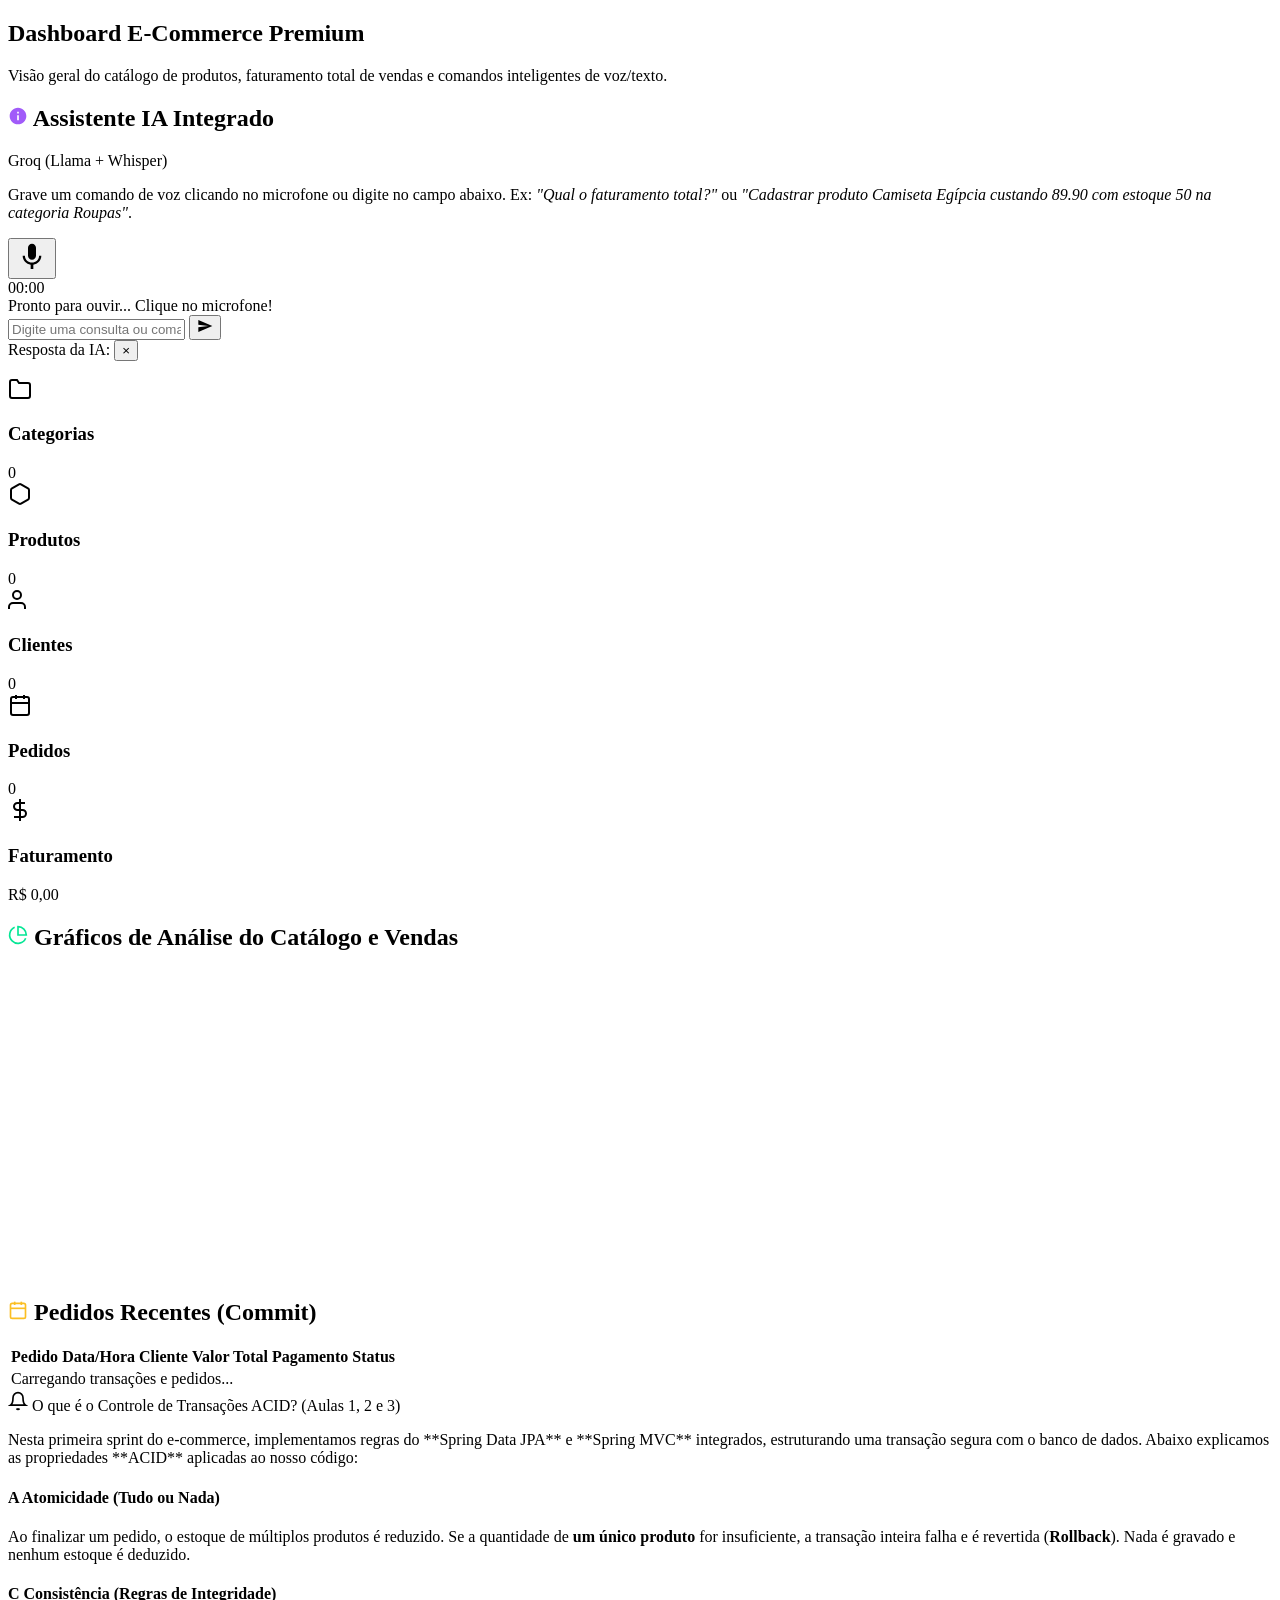
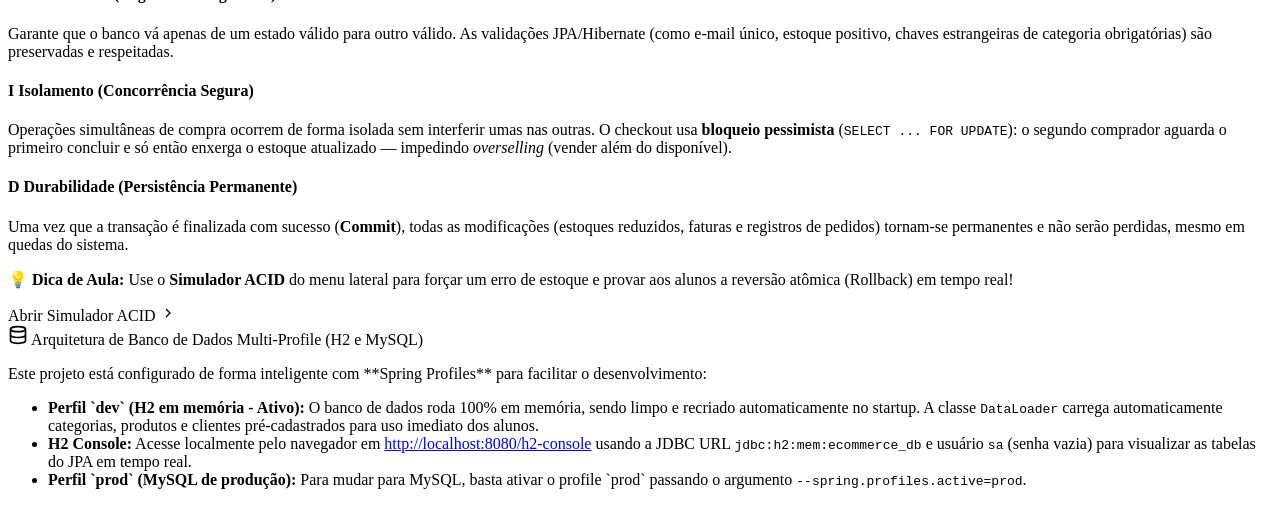
<file: ecommerce/src/main/resources/templates/dashboard.html>
<!doctype html>
<html
  lang="pt-BR"
  xmlns:th="http://www.thymeleaf.org"
  th:data-theme="${theme}"
  xmlns:layout="http://www.ultraq.net.nz/thymeleaf/layout"
>
  <head th:replace="~{layout :: head('Dashboard')}"></head>

  <body>
    <!-- Usa a estrutura mestre definida no layout.html -->
    <div
      th:replace="~{layout :: layout-container(~{:: #dashboard-content}, 'dashboard')}"
    >
      <div id="dashboard-content">
        <!-- CDNs adicionais e CSS específico da página -->
        <link rel="stylesheet" th:href="@{/css/dashboard.css}" />
        <script th:src="@{/js/chart.umd.min.js}"></script>

        <!-- Cabeçalho do Dashboard -->
        <div class="page-header">
          <div class="page-title">
            <h2>Dashboard E-Commerce Premium</h2>
            <p>
              Visão geral do catálogo de produtos, faturamento total de vendas e comandos inteligentes de voz/texto.
            </p>
          </div>
        </div>

        <!-- Grade de Layout Principal (Grid Lateral) -->
        <div class="dashboard-grid">
          
          <!-- COLUNA ESQUERDA: Assistente de Voz & Métricas -->
          <div class="left-panel">
            
            <!-- Card de Assistente Virtual Integrado (In-line) -->
            <div class="glass-card voice-card">
              <div class="card-header">
                <h2>
                  <svg viewBox="0 0 24 24" width="20" height="20" fill="currentColor" style="color:#a15bf9;">
                    <path d="M12 2C6.48 2 2 6.48 2 12s4.48 10 10 10 10-4.48 10-10S17.52 2 12 2zm1 15h-2v-6h2v6zm0-8h-2V7h2v2z"/>
                  </svg>
                  Assistente IA Integrado
                </h2>
                <span class="badge">Groq (Llama + Whisper)</span>
              </div>
              <p class="description">
                Grave um comando de voz clicando no microfone ou digite no campo abaixo. Ex: 
                <em>"Qual o faturamento total?"</em> ou 
                <em>"Cadastrar produto Camiseta Egípcia custando 89.90 com estoque 50 na categoria Roupas"</em>.
              </p>

              <!-- Controle de Gravacao de Audio -->
              <div class="voice-controls">
                <button type="button" id="record-btn" class="record-btn">
                  <!-- Icone Microfone -->
                  <svg viewBox="0 0 24 24" width="32" height="32" fill="currentColor">
                    <path d="M12 14c1.66 0 3-1.34 3-3V5c0-1.66-1.34-3-3-3S9 3.34 9 5v6c0 1.66 1.34 3 3 3zm5.3-3c0 3-2.54 5.1-5.3 5.1S6.7 14 6.7 11H5c0 3.41 2.72 6.23 6 6.72V21h2v-3.28c3.28-.48 6-3.3 6-6.72h-1.7z"/>
                  </svg>
                  <div class="pulse-ring"></div>
                </button>
                <div class="recording-timer" id="recording-timer">00:00</div>
                <div class="status-message" id="voice-status">Pronto para ouvir... Clique no microfone!</div>
              </div>

              <!-- Formulario de Entrada de Texto -->
              <form id="query-form" class="query-input-container">
                <input type="text" id="query-input" placeholder="Digite uma consulta ou comando..." required autocomplete="off" />
                <button type="submit" id="query-send-btn" title="Enviar pergunta">
                  <!-- Icone Enviar -->
                  <svg viewBox="0 0 24 24" width="16" height="16" fill="currentColor">
                    <path d="M2.01 21L23 12 2.01 3 2 10l15 2-15 2z"/>
                  </svg>
                </button>
              </form>

              <!-- Caixa de Resposta da IA -->
              <div class="response-box hidden" id="response-box">
                <div class="response-header">
                  <span>Resposta da IA:</span>
                  <button type="button" class="close-btn" onclick="document.getElementById('response-box').classList.add('hidden')">&times;</button>
                </div>
                <p class="response-text" id="response-text"></p>
              </div>
            </div>

            <!-- Grade de Métricas Reais -->
            <div class="metrics-grid">
              <!-- Categorias -->
              <div class="metric-card-custom categorias">
                <div class="metric-icon">
                  <svg viewBox="0 0 24 24" width="24" height="24" fill="none" stroke="currentColor" stroke-width="2">
                    <path d="M22 19a2 2 0 0 1-2 2H4a2 2 0 0 1-2-2V5a2 2 0 0 1 2-2h5l2 3h9a2 2 0 0 1 2 2z"></path>
                  </svg>
                </div>
                <div class="metric-info">
                  <h3>Categorias</h3>
                  <div class="metric-value" th:text="${totalCategorias}">0</div>
                </div>
              </div>

              <!-- Produtos -->
              <div class="metric-card-custom produtos">
                <div class="metric-icon">
                  <svg viewBox="0 0 24 24" width="24" height="24" fill="none" stroke="currentColor" stroke-width="2">
                    <path d="M21 16V8a2 2 0 0 0-1-1.73l-7-4a2 2 0 0 0-2 0l-7 4A2 2 0 0 0 3 8v8a2 2 0 0 0 1 1.73l7 4a2 2 0 0 0 2 0l7-4A2 2 0 0 0 21 16z"></path>
                  </svg>
                </div>
                <div class="metric-info">
                  <h3>Produtos</h3>
                  <div class="metric-value" th:text="${totalProdutos}">0</div>
                </div>
              </div>

              <!-- Clientes -->
              <div class="metric-card-custom clientes">
                <div class="metric-icon">
                  <svg viewBox="0 0 24 24" width="24" height="24" fill="none" stroke="currentColor" stroke-width="2">
                    <path d="M17 21v-2a4 4 0 0 0-4-4H5a4 4 0 0 0-4 4v2"></path>
                    <circle cx="9" cy="7" r="4"></circle>
                  </svg>
                </div>
                <div class="metric-info">
                  <h3>Clientes</h3>
                  <div class="metric-value" th:text="${totalClientes}">0</div>
                </div>
              </div>

              <!-- Pedidos -->
              <div class="metric-card-custom pedidos">
                <div class="metric-icon">
                  <svg viewBox="0 0 24 24" width="24" height="24" fill="none" stroke="currentColor" stroke-width="2">
                    <rect x="3" y="4" width="18" height="18" rx="2" ry="2"></rect>
                    <line x1="16" y1="2" x2="16" y2="6"></line>
                    <line x1="8" y1="2" x2="8" y2="6"></line>
                    <line x1="3" y1="10" x2="21" y2="10"></line>
                  </svg>
                </div>
                <div class="metric-info">
                  <h3>Pedidos</h3>
                  <div class="metric-value" th:text="${totalPedidos}">0</div>
                </div>
              </div>

              <!-- Faturamento -->
              <div class="metric-card-custom faturamento">
                <div class="metric-icon">
                  <svg viewBox="0 0 24 24" width="24" height="24" fill="none" stroke="currentColor" stroke-width="2">
                    <line x1="12" y1="1" x2="12" y2="23"></line>
                    <path d="M17 5H9.5a3.5 3.5 0 0 0 0 7h5a3.5 3.5 0 0 1 0 7H6"></path>
                  </svg>
                </div>
                <div class="metric-info">
                  <h3>Faturamento</h3>
                  <div class="metric-value" th:text="'R$ ' + ${#numbers.formatDecimal(faturamentoTotal, 1, 'POINT', 2, 'COMMA')}">R$ 0,00</div>
                </div>
              </div>
            </div>

          </div>

          <!-- COLUNA DIREITA: Graficos & Listagem de Pedidos -->
          <div class="right-panel">
            
            <!-- Painel de Gráficos Analíticos -->
            <div class="glass-card">
              <div class="card-header">
                <h2>
                  <svg viewBox="0 0 24 24" width="20" height="20" fill="none" stroke="currentColor" stroke-width="2" style="color:#05e695;">
                    <path d="M21.21 15.89A10 10 0 1 1 8 2.83"></path>
                    <path d="M22 12A10 10 0 0 0 12 2v10z"></path>
                  </svg>
                  Gráficos de Análise do Catálogo e Vendas
                </h2>
              </div>
              <div class="chart-container">
                <div class="chart-wrapper">
                  <canvas id="categoryChart"></canvas>
                </div>
                <div class="chart-wrapper">
                  <canvas id="trendChart"></canvas>
                </div>
              </div>
            </div>

            <!-- Listagem de Pedidos Recentes -->
            <div class="glass-card">
              <div class="card-header">
                <h2>
                  <svg viewBox="0 0 24 24" width="20" height="20" fill="none" stroke="currentColor" stroke-width="2" style="color:#fbbf24;">
                    <rect x="3" y="4" width="18" height="18" rx="2" ry="2"></rect>
                    <line x1="16" y1="2" x2="16" y2="6"></line>
                    <line x1="8" y1="2" x2="8" y2="6"></line>
                    <line x1="3" y1="10" x2="21" y2="10"></line>
                  </svg>
                  Pedidos Recentes (Commit)
                </h2>
              </div>
              <div class="table-container">
                <table class="transaction-table">
                  <thead>
                    <tr>
                      <th>Pedido</th>
                      <th>Data/Hora</th>
                      <th>Cliente</th>
                      <th>Valor Total</th>
                      <th>Pagamento</th>
                      <th>Status</th>
                    </tr>
                  </thead>
                  <tbody id="order-list">
                    <tr>
                      <td colspan="6" class="empty-state">Carregando transações e pedidos...</td>
                    </tr>
                  </tbody>
                </table>
              </div>
            </div>

          </div>
        </div>

        <!-- Painel Teórico - Ensino das Transações ACID -->
        <div class="glass-panel">
          <div class="form-header dashboard-style-4">
            <svg
              class="dashboard-style-1"
              viewBox="0 0 24 24"
              width="20"
              height="20"
              fill="none"
              stroke="currentColor"
              stroke-width="2"
            >
              <path d="M18 8A6 6 0 0 0 6 8c0 7-3 9-3 9h18s-3-2-3-9"></path>
              <path d="M13.73 21a2 2 0 0 1-3.46 0"></path>
            </svg>
            O que é o Controle de Transações ACID? (Aulas 1, 2 e 3)
          </div>
          <p class="dashboard-style-5">
            Nesta primeira sprint do e-commerce, implementamos regras do
            **Spring Data JPA** e **Spring MVC** integrados, estruturando uma
            transação segura com o banco de dados. Abaixo explicamos as
            propriedades **ACID** aplicadas ao nosso código:
          </p>

          <!-- Grade com a Teoria ACID -->
          <div class="acid-theory-section">
            <!-- A - Atomicidade -->
            <div class="acid-theory-card">
              <h4>
                <span class="badge badge-primary">A</span>
                Atomicidade (Tudo ou Nada)
              </h4>
              <p>
                Ao finalizar um pedido, o estoque de múltiplos produtos é
                reduzido. Se a quantidade de
                <strong>um único produto</strong> for insuficiente, a transação
                inteira falha e é revertida (<strong>Rollback</strong>). Nada é
                gravado e nenhum estoque é deduzido.
              </p>
            </div>

            <!-- C - Consistência -->
            <div class="acid-theory-card">
              <h4>
                <span class="badge badge-success">C</span>
                Consistência (Regras de Integridade)
              </h4>
              <p>
                Garante que o banco vá apenas de um estado válido para outro
                válido. As validações JPA/Hibernate (como e-mail único, estoque
                positivo, chaves estrangeiras de categoria obrigatórias) são
                preservadas e respeitadas.
              </p>
            </div>

            <!-- I - Isolamento -->
            <div class="acid-theory-card">
              <h4>
                <span class="badge badge-warning">I</span>
                Isolamento (Concorrência Segura)
              </h4>
              <p>
                Operações simultâneas de compra ocorrem de forma isolada sem
                interferir umas nas outras. O checkout usa
                <strong>bloqueio pessimista</strong>
                (<code>SELECT ... FOR UPDATE</code>): o segundo comprador
                aguarda o primeiro concluir e só então enxerga o estoque
                atualizado — impedindo <em>overselling</em> (vender além do
                disponível).
              </p>
            </div>

            <!-- D - Durabilidade -->
            <div class="acid-theory-card">
              <h4>
                <span class="badge badge-danger">D</span>
                Durabilidade (Persistência Permanente)
              </h4>
              <p>
                Uma vez que a transação é finalizada com sucesso
                (<strong>Commit</strong>), todas as modificações (estoques
                reduzidos, faturas e registros de pedidos) tornam-se permanentes
                e não serão perdidas, mesmo em quedas do sistema.
              </p>
            </div>
          </div>

          <div class="dashboard-style-6">
            <p class="dashboard-style-7">
              💡 <strong>Dica de Aula:</strong> Use o
              <strong>Simulador ACID</strong> do menu lateral para forçar um
              erro de estoque e provar aos alunos a reversão atômica (Rollback)
              em tempo real!
            </p>
            <a th:href="@{/checkout}" class="btn btn-primary btn-sm">
              Abrir Simulador ACID
              <svg
                viewBox="0 0 24 24"
                width="16"
                height="16"
                fill="none"
                stroke="currentColor"
                stroke-width="2"
              >
                <polyline points="9 18 15 12 9 6"></polyline>
              </svg>
            </a>
          </div>
        </div>

        <!-- Painel sobre o Setup do Banco de Dados H2 e MySQL -->
        <div class="glass-panel">
          <div class="form-header dashboard-style-8">
            <svg
              class="dashboard-style-9"
              viewBox="0 0 24 24"
              width="20"
              height="20"
              fill="none"
              stroke="currentColor"
              stroke-width="2"
            >
              <ellipse cx="12" cy="5" rx="9" ry="3"></ellipse>
              <path d="M3 5V19A9 3 0 0 0 21 19V5"></path>
              <path d="M3 12A9 3 0 0 0 21 12"></path>
            </svg>
            Arquitetura de Banco de Dados Multi-Profile (H2 e MySQL)
          </div>
          <div class="dashboard-style-10">
            <p>
              Este projeto está configurado de forma inteligente com **Spring
              Profiles** para facilitar o desenvolvimento:
            </p>
            <ul class="dashboard-style-11">
              <li>
                <strong>Perfil `dev` (H2 em memória - Ativo):</strong>
                O banco de dados roda 100% em memória, sendo limpo e recriado
                automaticamente no startup. A classe
                <code>DataLoader</code> carrega automaticamente categorias,
                produtos e clientes pré-cadastrados para uso imediato dos
                alunos.
              </li>
              <li>
                <strong>H2 Console:</strong> Acesse localmente pelo navegador em
                <a class="dashboard-style-12" href="/h2-console" target="_blank"
                  >http://localhost:8080/h2-console</a
                >
                usando a JDBC URL
                <code>jdbc:h2:mem:ecommerce_db</code> e usuário
                <code>sa</code> (senha vazia) para visualizar as tabelas do JPA
                em tempo real.
              </li>
              <li>
                <strong>Perfil `prod` (MySQL de produção):</strong>
                Para mudar para MySQL, basta ativar o profile `prod` passando o
                argumento
                <code>--spring.profiles.active=prod</code>.
              </li>
            </ul>
          </div>
        </div>

        <!-- Script de comportamento específico do Dashboard -->
        <script th:src="@{/js/dashboard.js}"></script>
      </div>
    </div>
  </body>
</html>
</file>
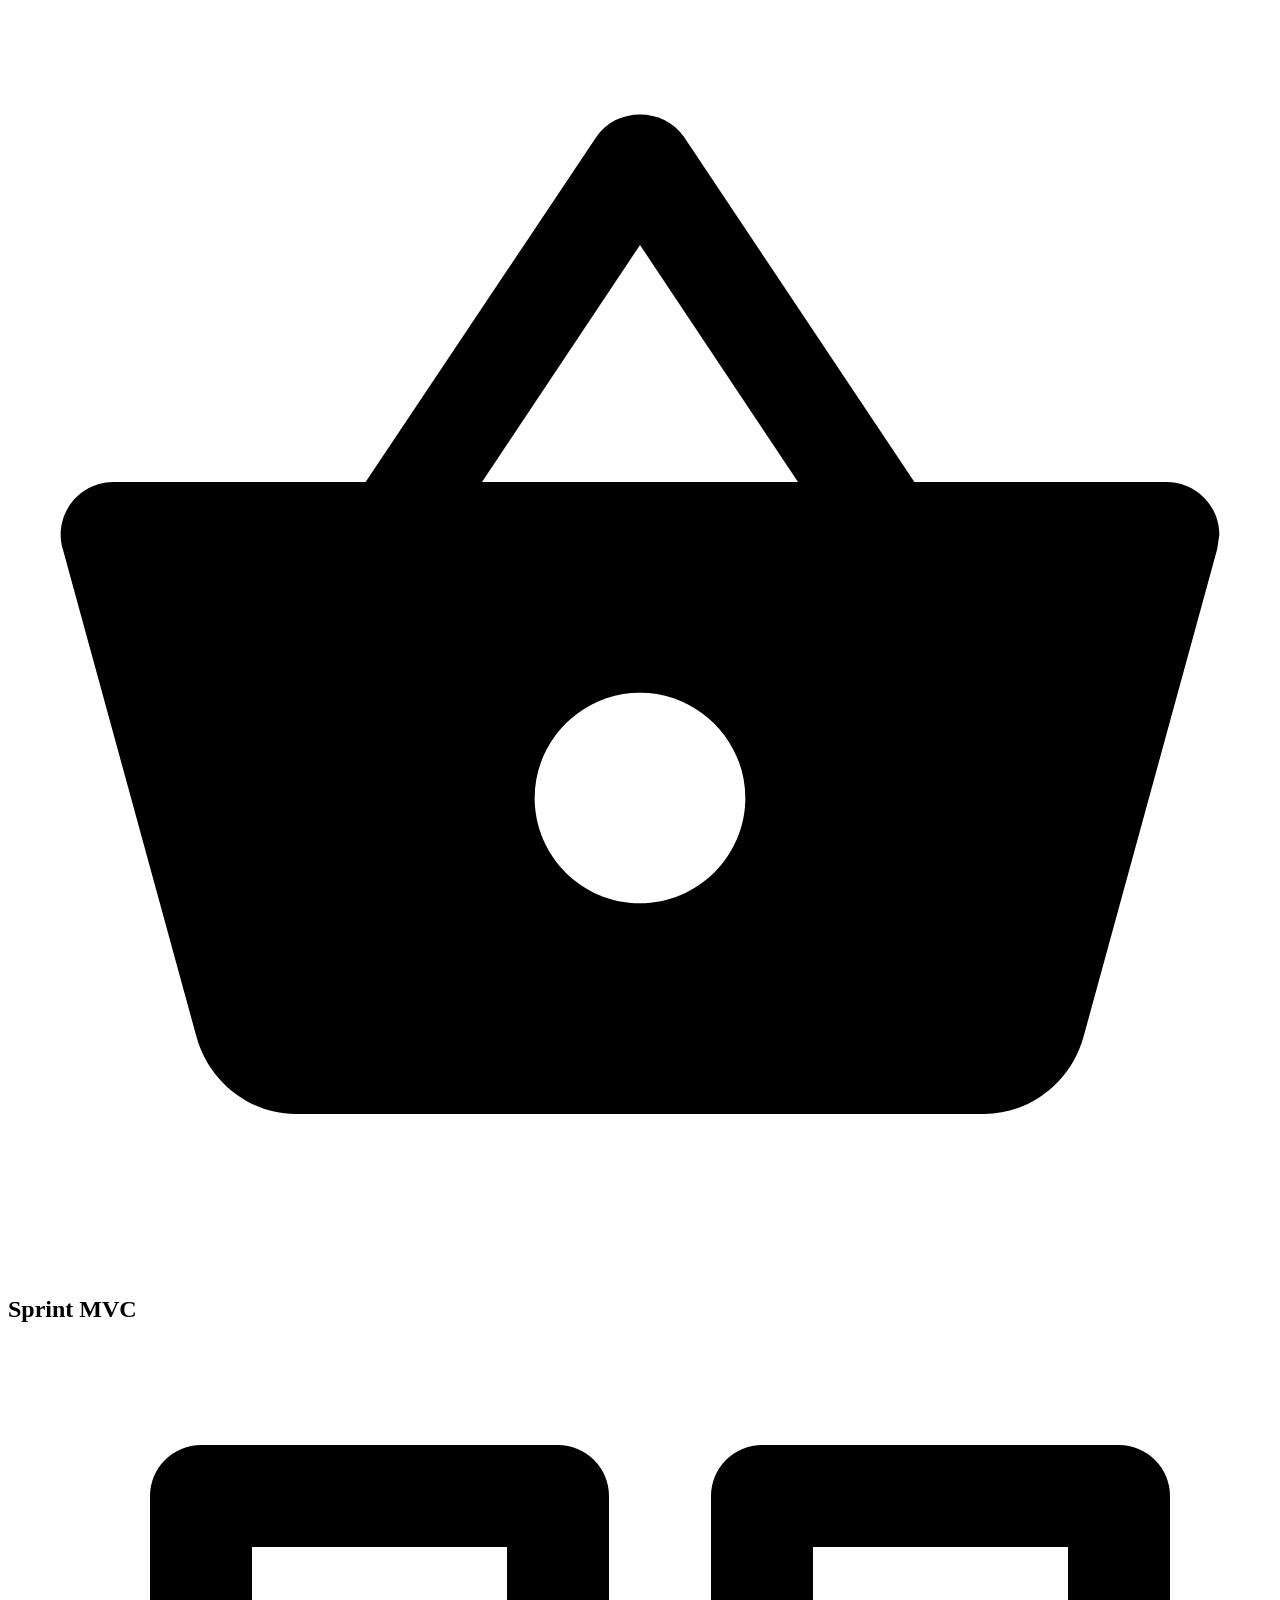
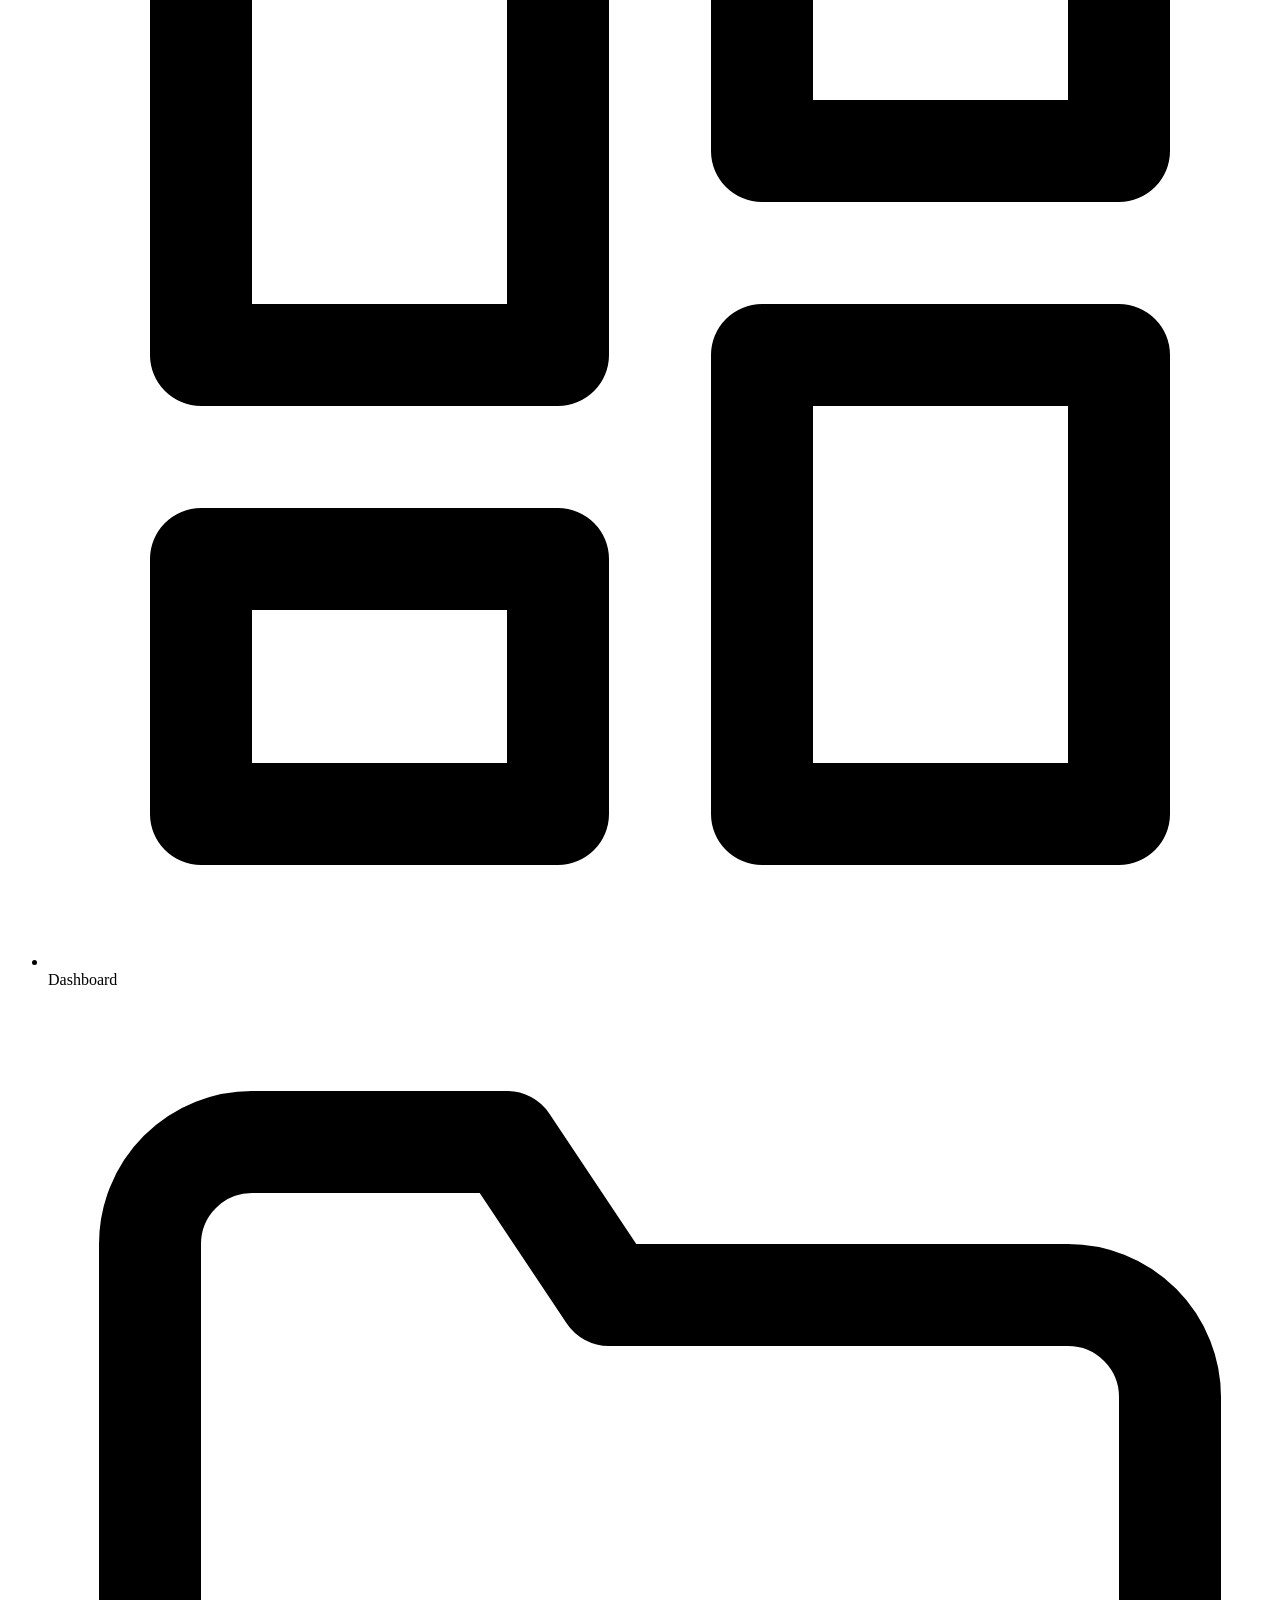
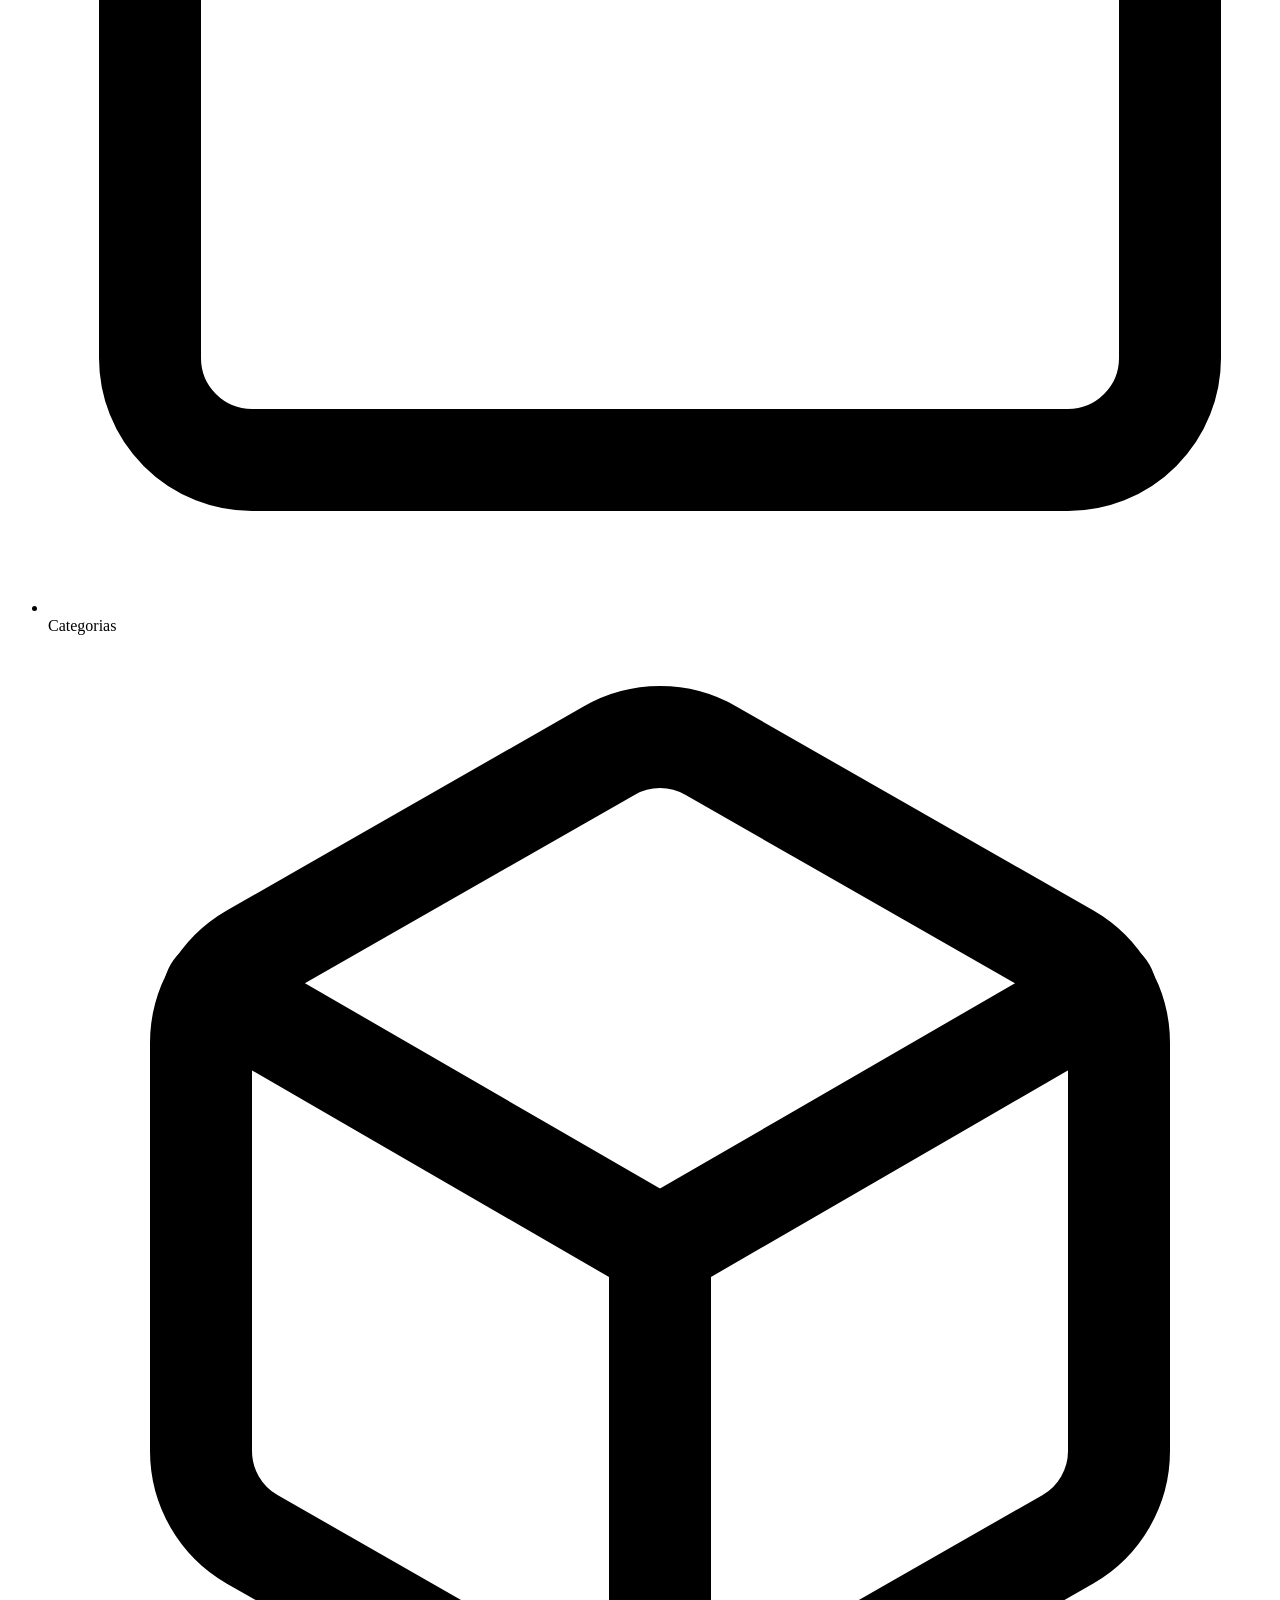
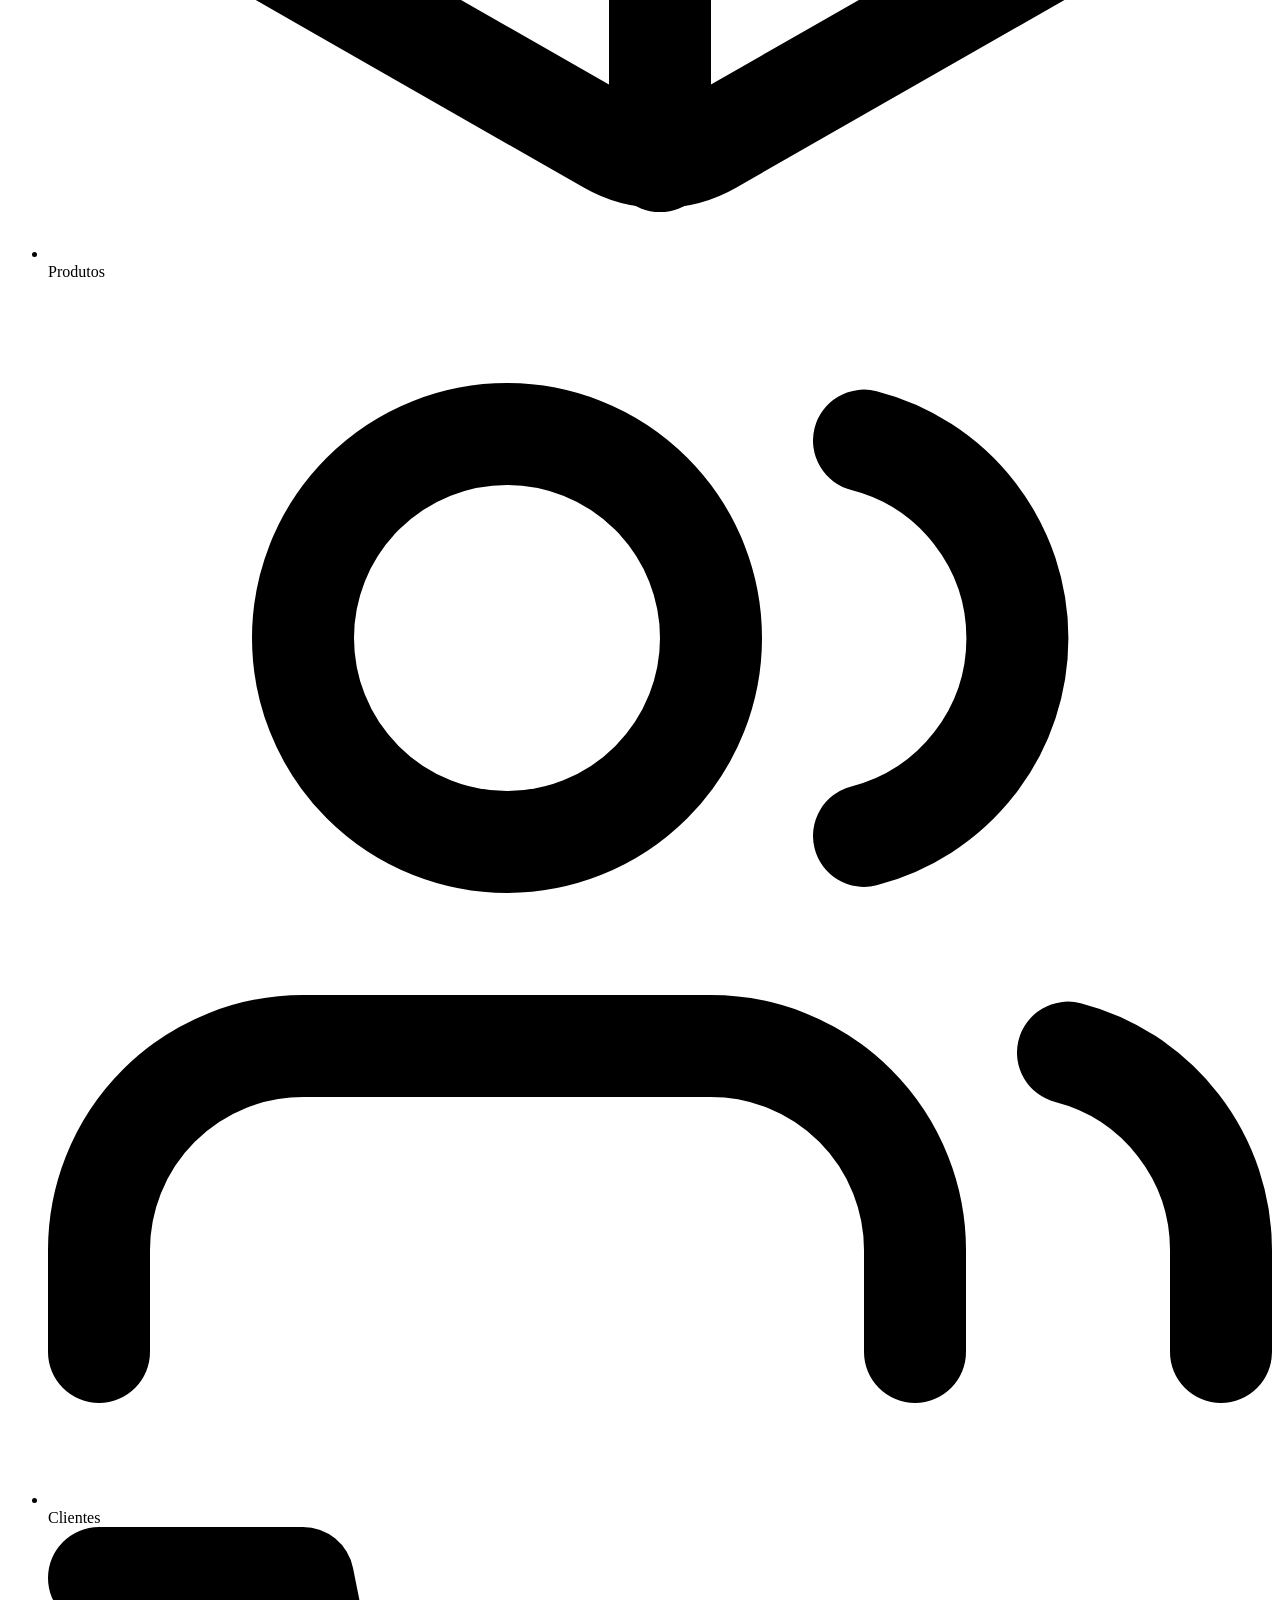
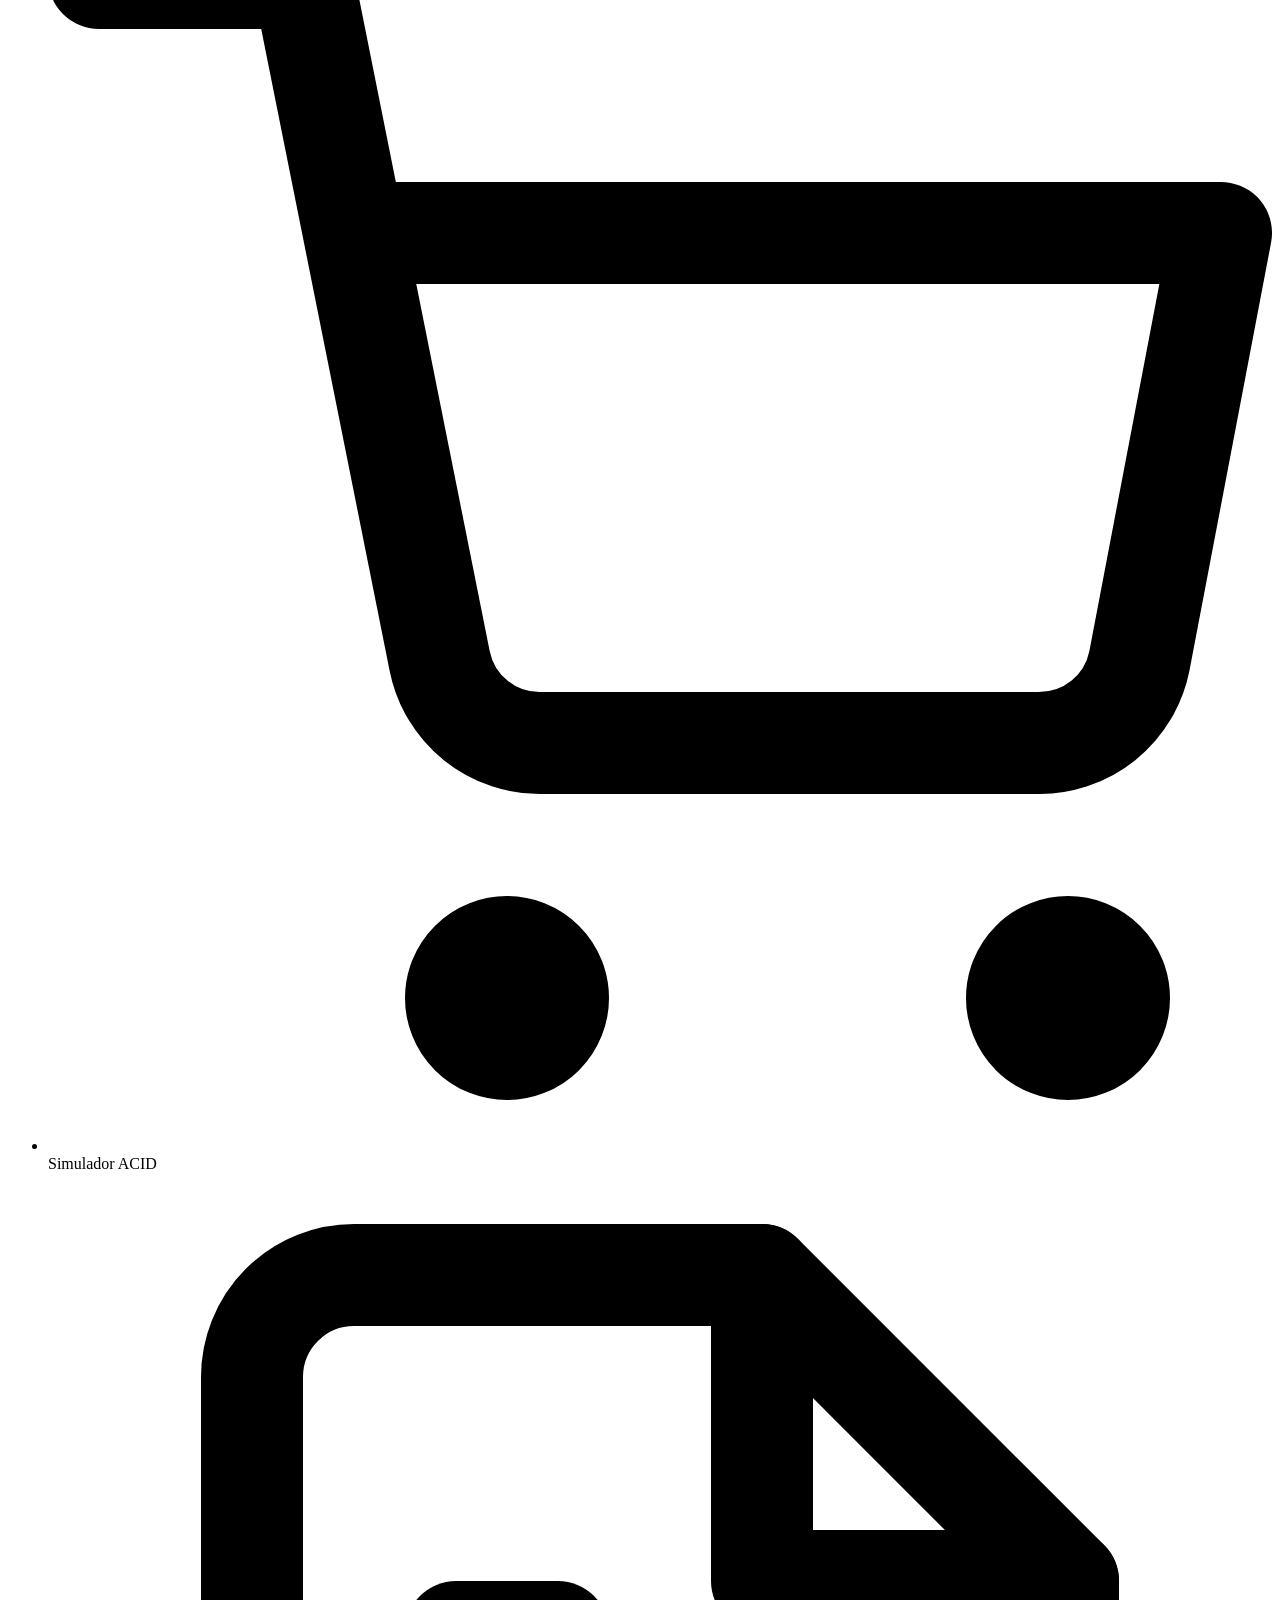
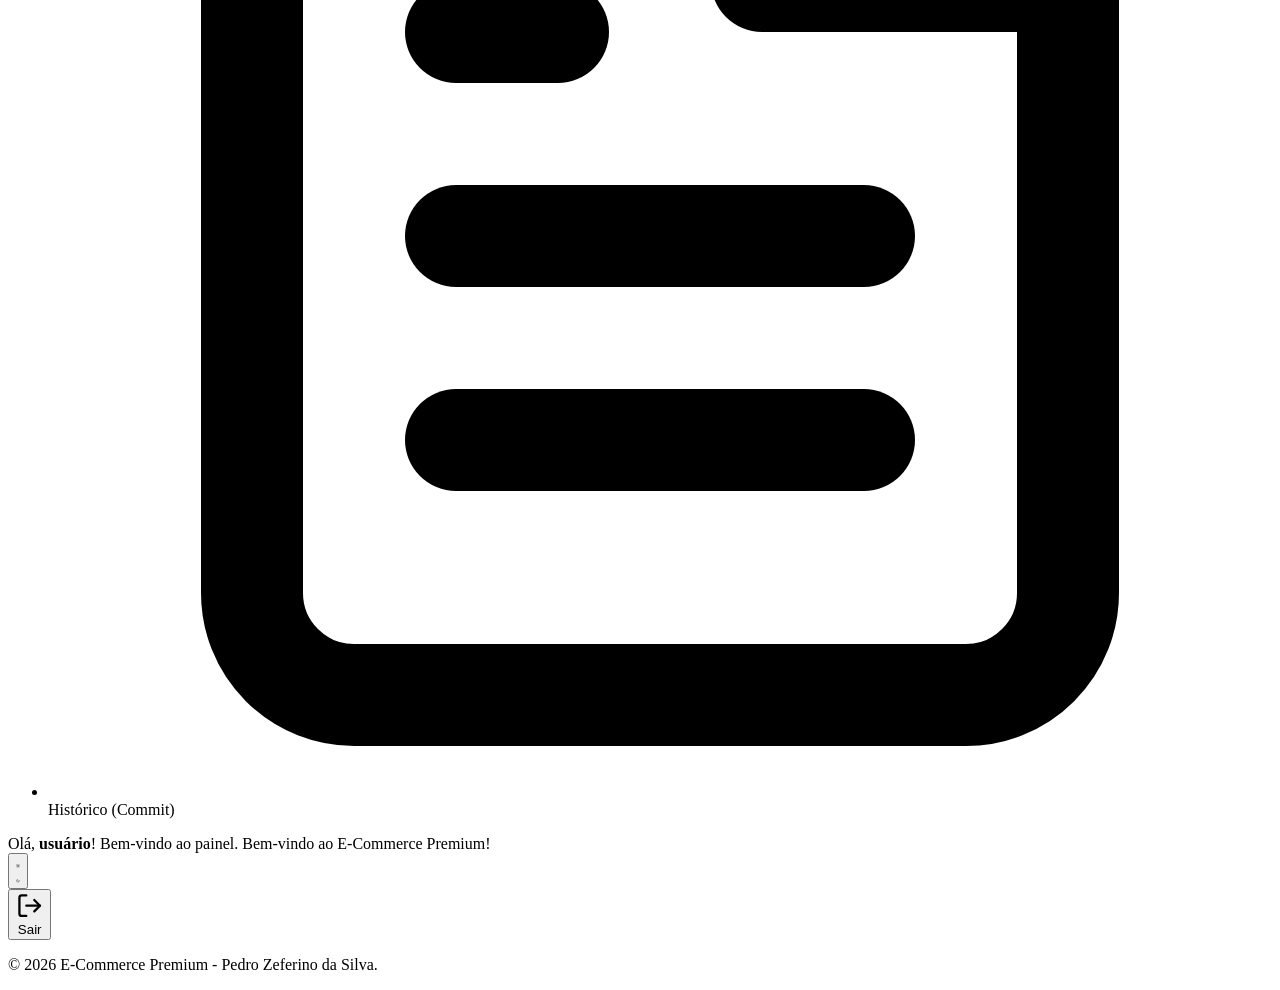
<file: ecommerce/src/main/resources/templates/layout.html>
<!doctype html>
<html
  lang="pt-BR"
  xmlns:th="http://www.thymeleaf.org"
  xmlns:sec="http://www.thymeleaf.org/thymeleaf-extras-springsecurity6"
  th:data-theme="${theme}"
>
  <!-- Fragmento de Head Comum -->
  <head th:fragment="head(title)">
    <meta charset="UTF-8" />
    <meta name="viewport" content="width=device-width, initial-scale=1.0" />
    <title th:text="${title} + ' | E-Commerce Premium'"></title>
    <!-- Folha de Estilo Customizada -->
    <link rel="stylesheet" th:href="@{/css/style.css}" />
    <link rel="stylesheet" th:href="@{/css/footer.css}" />
    <link rel="stylesheet" th:href="@{/css/assistant.css}" />
  </head>

  <body>
    <!-- Fragmento de Estrutura Completa -->
    <div
      th:fragment="layout-container(contentBody, activePage)"
      class="app-container"
      th:classappend="${theme == 'light' ? 'light-theme' : ''}"
    >
      <!-- Sidebar Estilo Glassmorphism -->
      <aside class="sidebar">
        <div class="brand">
          <div class="brand-logo">
            <!-- Ícone SVG de E-Commerce -->
            <svg viewBox="0 0 24 24">
              <path
                d="M17.21 9l-4.38-6.56c-.19-.28-.51-.42-.83-.42-.32 0-.64.14-.83.43L6.79 9H2c-.55 0-1 .45-1 1 0 .09.01.18.04.27l2.54 9.27c.23.84 1 1.46 1.88 1.46h13.08c.88 0 1.65-.62 1.88-1.46l2.54-9.27L23 10c0-.55-.45-1-1-1h-4.79zM9 9l3-4.5L15 9H9zm3 8c-1.1 0-2-.9-2-2s.9-2 2-2 2 .9 2 2-.9 2-2 2z"
              />
            </svg>
          </div>
          <h1>Sprint MVC</h1>
        </div>

        <!-- Navegação Lateral Dinâmica -->
        <ul class="nav-menu">
          <li
            class="nav-item"
            th:classappend="${activePage == 'dashboard' ? 'active' : ''}"
          >
            <a th:href="@{/}">
              <svg
                viewBox="0 0 24 24"
                fill="none"
                stroke="currentColor"
                stroke-width="2"
                stroke-linecap="round"
                stroke-linejoin="round"
              >
                <rect x="3" y="3" width="7" height="9"></rect>
                <rect x="14" y="3" width="7" height="5"></rect>
                <rect x="14" y="12" width="7" height="9"></rect>
                <rect x="3" y="16" width="7" height="5"></rect>
              </svg>
              Dashboard
            </a>
          </li>
          <li
            sec:authorize="hasRole('ADMIN')"
            class="nav-item"
            th:classappend="${activePage == 'categorias' ? 'active' : ''}"
          >
            <a th:href="@{/categorias}">
              <svg
                viewBox="0 0 24 24"
                fill="none"
                stroke="currentColor"
                stroke-width="2"
                stroke-linecap="round"
                stroke-linejoin="round"
              >
                <path
                  d="M22 19a2 2 0 0 1-2 2H4a2 2 0 0 1-2-2V5a2 2 0 0 1 2-2h5l2 3h9a2 2 0 0 1 2 2z"
                ></path>
              </svg>
              Categorias
            </a>
          </li>
          <li
            sec:authorize="hasRole('ADMIN')"
            class="nav-item"
            th:classappend="${activePage == 'produtos' ? 'active' : ''}"
          >
            <a th:href="@{/produtos}">
              <svg
                viewBox="0 0 24 24"
                fill="none"
                stroke="currentColor"
                stroke-width="2"
                stroke-linecap="round"
                stroke-linejoin="round"
              >
                <path
                  d="M21 16V8a2 2 0 0 0-1-1.73l-7-4a2 2 0 0 0-2 0l-7 4A2 2 0 0 0 3 8v8a2 2 0 0 0 1 1.73l7 4a2 2 0 0 0 2 0l7-4A2 2 0 0 0 21 16z"
                ></path>
                <polyline points="3.27 6.96 12 12.01 20.73 6.96"></polyline>
                <line x1="12" y1="22.08" x2="12" y2="12"></line>
              </svg>
              Produtos
            </a>
          </li>
          <li
            sec:authorize="hasRole('ADMIN')"
            class="nav-item"
            th:classappend="${activePage == 'clientes' ? 'active' : ''}"
          >
            <a th:href="@{/clientes}">
              <svg
                viewBox="0 0 24 24"
                fill="none"
                stroke="currentColor"
                stroke-width="2"
                stroke-linecap="round"
                stroke-linejoin="round"
              >
                <path d="M17 21v-2a4 4 0 0 0-4-4H5a4 4 0 0 0-4 4v2"></path>
                <circle cx="9" cy="7" r="4"></circle>
                <path d="M23 21v-2a4 4 0 0 0-3-3.87"></path>
                <path d="M16 3.13a4 4 0 0 1 0 7.75"></path>
              </svg>
              Clientes
            </a>
          </li>
          <li
            class="nav-item"
            th:classappend="${activePage == 'checkout' ? 'active' : ''}"
          >
            <a th:href="@{/checkout}">
              <svg
                viewBox="0 0 24 24"
                fill="none"
                stroke="currentColor"
                stroke-width="2"
                stroke-linecap="round"
                stroke-linejoin="round"
              >
                <circle cx="9" cy="21" r="1"></circle>
                <circle cx="20" cy="21" r="1"></circle>
                <path
                  d="M1 1h4l2.68 13.39a2 2 0 0 0 2 1.61h9.72a2 2 0 0 0 2-1.61L23 6H6"
                ></path>
              </svg>
              Simulador ACID
            </a>
          </li>
          <li
            class="nav-item"
            th:classappend="${activePage == 'pedidos' ? 'active' : ''}"
          >
            <a th:href="@{/pedidos}">
              <svg
                viewBox="0 0 24 24"
                fill="none"
                stroke="currentColor"
                stroke-width="2"
                stroke-linecap="round"
                stroke-linejoin="round"
              >
                <path
                  d="M14 2H6a2 2 0 0 0-2 2v16a2 2 0 0 0 2 2h12a2 2 0 0 0 2-2V8z"
                ></path>
                <polyline points="14 2 14 8 20 8"></polyline>
                <line x1="16" y1="13" x2="8" y2="13"></line>
                <line x1="16" y1="17" x2="8" y2="17"></line>
                <polyline points="10 9 9 9 8 9"></polyline>
              </svg>
              Histórico (Commit)
            </a>
          </li>
        </ul>
      </aside>

      <!-- Área de Conteúdo Principal Dinâmica -->
      <main class="main-content">
        <!-- Topbar Superior Horizontal -->
        <header class="top-header">
          <div class="top-header-left">
            <span class="user-greeting" sec:authorize="isAuthenticated()">
              Olá, <strong sec:authentication="name">usuário</strong>! Bem-vindo ao painel.
            </span>
            <span class="user-greeting" sec:authorize="!isAuthenticated()">
              Bem-vindo ao E-Commerce Premium!
            </span>
          </div>
          <div class="top-header-actions">
            <!-- Alternador de Tema Horizontal -->
            <form th:action="@{/theme/toggle}" method="post" class="top-theme-form">
              <input type="hidden" name="currentTheme" th:value="${theme}" />
              <button
                type="submit"
                class="theme-toggle-btn-horizontal"
                th:title="${theme == 'light' ? 'Mudar para Dark' : 'Mudar para Light'}"
              >
                <div class="theme-toggle-track">
                  <div class="theme-toggle-thumb">
                    <!-- Sol (Modo Claro) -->
                    <svg class="sun-icon" viewBox="0 0 24 24" fill="none" stroke="currentColor" stroke-width="2" stroke-linecap="round" stroke-linejoin="round">
                      <circle cx="12" cy="12" r="5"></circle>
                      <line x1="12" y1="1" x2="12" y2="3"></line>
                      <line x1="12" y1="21" x2="12" y2="23"></line>
                      <line x1="4.22" y1="4.22" x2="5.64" y2="5.64"></line>
                      <line x1="18.36" y1="18.36" x2="19.78" y2="19.78"></line>
                      <line x1="1" y1="12" x2="3" y2="12"></line>
                      <line x1="21" y1="12" x2="23" y2="12"></line>
                      <line x1="4.22" y1="19.78" x2="5.64" y2="18.36"></line>
                      <line x1="18.36" y1="5.64" x2="19.78" y2="4.22"></line>
                    </svg>
                    <!-- Lua (Modo Escuro) -->
                    <svg class="moon-icon" viewBox="0 0 24 24" fill="none" stroke="currentColor" stroke-width="2" stroke-linecap="round" stroke-linejoin="round">
                      <path d="M21 12.79A9 9 0 1 1 11.21 3 7 7 0 0 0 21 12.79z"></path>
                    </svg>
                  </div>
                </div>
              </button>
            </form>

            <!-- Botão de Sair Horizontal -->
            <form th:action="@{/logout}" method="post" class="top-logout-form">
              <button type="submit" class="logout-btn-horizontal" title="Sair do Sistema">
                <svg
                  viewBox="0 0 24 24"
                  fill="none"
                  stroke="currentColor"
                  stroke-width="2"
                  stroke-linecap="round"
                  stroke-linejoin="round"
                >
                  <path d="M9 21H5a2 2 0 0 1-2-2V5a2 2 0 0 1 2-2h4"></path>
                  <polyline points="16 17 21 12 16 7"></polyline>
                  <line x1="21" y1="12" x2="9" y2="12"></line>
                </svg>
                <span>Sair</span>
              </button>
            </form>
          </div>
        </header>

        <div class="content-wrapper">
          <!-- Insere o corpo do conteúdo da página filha -->
          <div th:replace="${contentBody}"></div>
        </div>
        <!-- Footer Global -->
        <footer class="main-footer">
          <p>&copy; 2026 E-Commerce Premium - Pedro Zeferino da Silva.</p>
        </footer>
      </main>
      <!-- Script do Assistente Inteligente (Voz/Texto) -->
      <script th:src="@{/js/assistant.js}"></script>
    </div>
  </body>
</html>
</file>
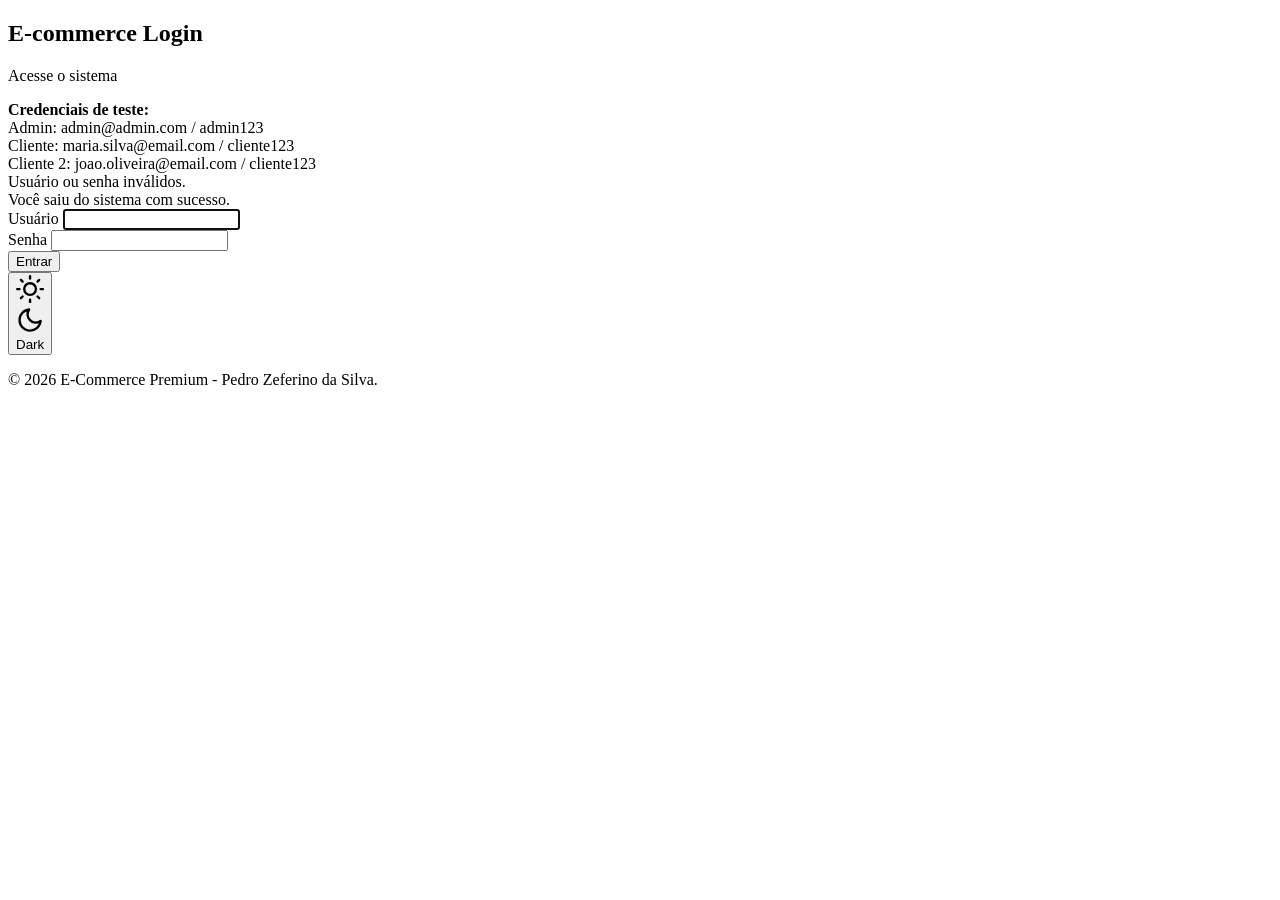
<file: ecommerce/src/main/resources/templates/login.html>
<!DOCTYPE html>
<html lang="pt-BR" xmlns:th="http://www.thymeleaf.org" th:data-theme="${theme}">

<head>
    <meta charset="UTF-8" />
    <meta name="viewport" content="width=device-width, initial-scale=1.0" />
    <title>Login - E-commerce</title>
    <link rel="stylesheet" th:href="@{/css/style.css}" />
    <link rel="stylesheet" th:href="@{/css/login.css}" />
    <link rel="stylesheet" th:href="@{/css/footer.css}" />
</head>

<body>
    <div class="container" th:classappend="${theme == 'light' ? 'light-theme' : ''}">
        <div class="login-container">
            <div class="login-header">
                <h2>E-commerce Login</h2>
                <p class="text-muted">Acesse o sistema</p>
                <div class="login-style-1">
                    <strong>Credenciais de teste:</strong><br>
                    Admin: admin@admin.com / admin123<br>
                    Cliente: maria.silva@email.com / cliente123<br>
                    Cliente 2: joao.oliveira@email.com / cliente123
                </div>
            </div>

            <div th:if="${param.error}" class="alert alert-danger">
                Usuário ou senha inválidos.
            </div>
            <div th:if="${param.logout}" class="alert alert-success">
                Você saiu do sistema com sucesso.
            </div>

            <form th:action="@{/login}" method="post">
                <div class="form-group">
                    <label for="username" class="form-label">Usuário</label>
                    <input type="text" class="form-input" id="username" name="username" required autofocus />
                </div>
                <div class="form-group">
                    <label for="password" class="form-label">Senha</label>
                    <input type="password" class="form-input" id="password" name="password" required />
                </div>
                <div class="login-style-2">
                    <button type="submit" class="btn btn-primary">
                        Entrar
                    </button>
                </div>
            </form>

            <!-- Separador e Alternador de Tema -->
            <div class="login-style-3"></div>
            <div class="theme-toggle-container login-style-4">
                <form th:action="@{/theme/toggle}" method="post">
                    <input type="hidden" name="currentTheme" th:value="${theme}" />
                    <button type="submit" class="theme-toggle-btn"
                        th:title="${theme == 'light' ? 'Mudar para Dark' : 'Mudar para Light'}">
                        <div class="theme-toggle-track">
                            <div class="theme-toggle-thumb">
                                <!-- Ícone Sol (Light Mode) -->
                                <svg class="sun-icon" viewBox="0 0 24 24" fill="none" stroke="currentColor"
                                    stroke-width="2" stroke-linecap="round" stroke-linejoin="round">
                                    <circle cx="12" cy="12" r="5"></circle>
                                    <line x1="12" y1="1" x2="12" y2="3"></line>
                                    <line x1="12" y1="21" x2="12" y2="23"></line>
                                    <line x1="4.22" y1="4.22" x2="5.64" y2="5.64"></line>
                                    <line x1="18.36" y1="18.36" x2="19.78" y2="19.78"></line>
                                    <line x1="1" y1="12" x2="3" y2="12"></line>
                                    <line x1="21" y1="12" x2="23" y2="12"></line>
                                    <line x1="4.22" y1="19.78" x2="5.64" y2="18.36"></line>
                                    <line x1="18.36" y1="5.64" x2="19.78" y2="4.22"></line>
                                </svg>
                                <!-- Ícone Lua (Dark Mode) -->
                                <svg class="moon-icon" viewBox="0 0 24 24" fill="none" stroke="currentColor"
                                    stroke-width="2" stroke-linecap="round" stroke-linejoin="round">
                                    <path d="M21 12.79A9 9 0 1 1 11.21 3 7 7 0 0 0 21 12.79z"></path>
                                </svg>
                            </div>
                        </div>
                        <span class="theme-toggle-text"
                            th:text="${theme == 'light' ? 'Light' : 'Dark'}">Dark</span>
                    </button>
                </form>
            </div>
        </div>
    </div>

    <footer class="main-footer">
        <p>
            &copy; 2026 E-Commerce Premium - Pedro Zeferino da Silva.
        </p>
    </footer>
</body>

</html>

</html>
</file>
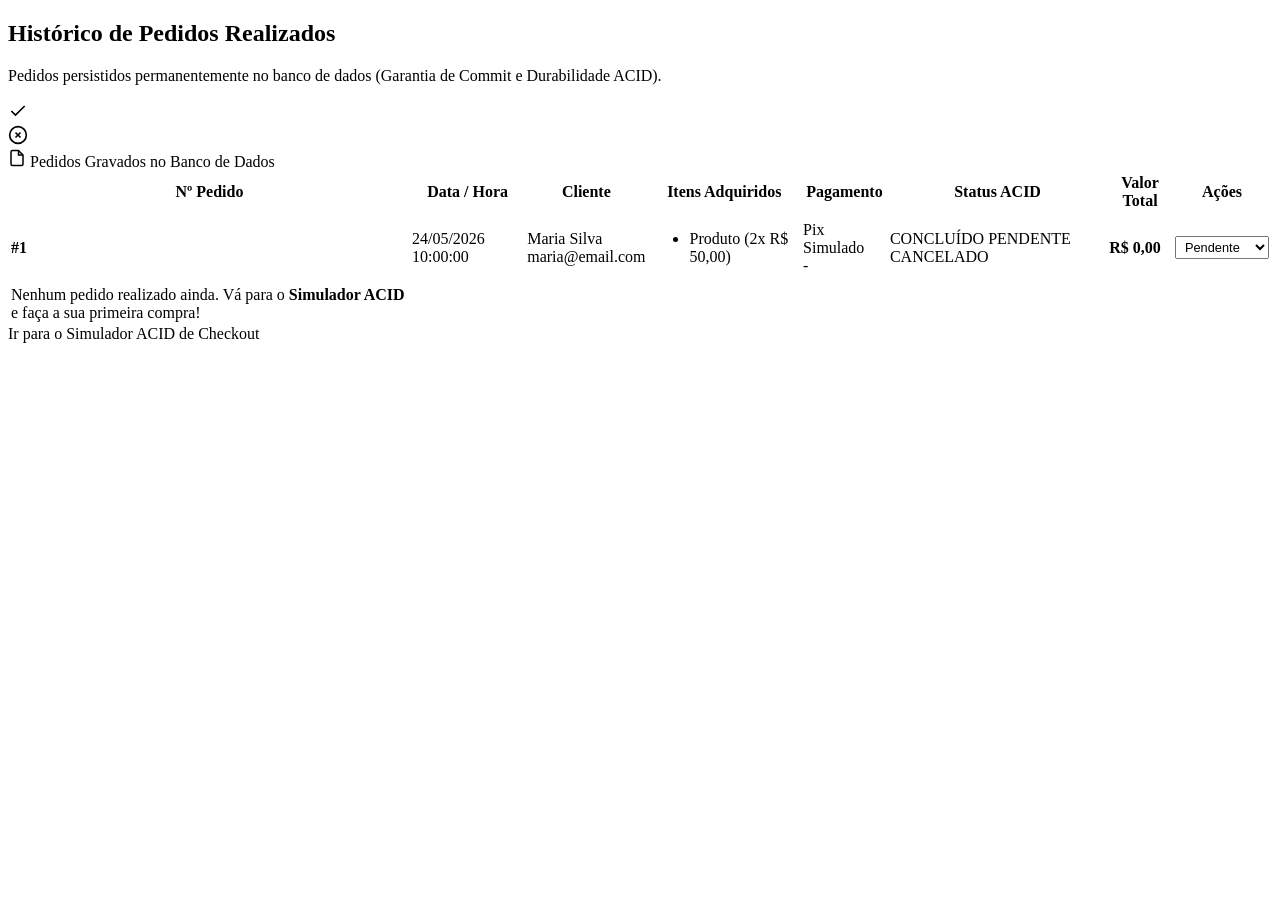
<file: ecommerce/src/main/resources/templates/pedidos.html>
<!DOCTYPE html>
<html lang="pt-BR" xmlns:th="http://www.thymeleaf.org" th:data-theme="${theme}">

<head th:replace="~{layout :: head('Histórico de Pedidos (Commit)')}"></head>

<body>
    <div th:replace="~{layout :: layout-container(~{:: #pedidos-content}, 'pedidos')}">
        <div id="pedidos-content">
                <!-- CSS específico da página -->
                <link rel="stylesheet" th:href="@{/css/pedidos.css}" />

            <!-- Cabeçalho da Página -->
            <div class="page-header">
                <div class="page-title">
                    <h2>Histórico de Pedidos Realizados</h2>
                    <p>
                        Pedidos persistidos permanentemente no banco de
                        dados (Garantia de Commit e Durabilidade ACID).
                    </p>
                </div>
            </div>

            <!-- Feedback de Sucesso no Checkout -->
            <div th:if="${success}" class="alert alert-success">
                <svg viewBox="0 0 24 24" width="20" height="20" fill="none" stroke="currentColor" stroke-width="2">
                    <polyline points="20 6 9 17 4 12"></polyline>
                </svg>
                <span th:text="${success}"></span>
            </div>
            <div th:if="${error}" class="alert alert-danger">
                <svg viewBox="0 0 24 24" width="20" height="20" fill="none" stroke="currentColor" stroke-width="2">
                    <circle cx="12" cy="12" r="10"></circle>
                    <line x1="15" y1="9" x2="9" y2="15"></line>
                    <line x1="9" y1="9" x2="15" y2="15"></line>
                </svg>
                <span th:text="${error}"></span>
            </div>

            <!-- Listagem de Pedidos -->
            <div class="glass-panel">
                <div class="form-header pedidos-style-1">
                    <svg class="pedidos-style-2" viewBox="0 0 24 24" width="18" height="18" fill="none" stroke="currentColor" stroke-width="2">
                        <path d="M14 2H6a2 2 0 0 0-2 2v16a2 2 0 0 0 2 2h12a2 2 0 0 0 2-2V8z"></path>
                        <polyline points="14 2 14 8 20 8"></polyline>
                    </svg>
                    Pedidos Gravados no Banco de Dados
                </div>

                <div class="table-responsive">
                    <table class="custom-table">
                        <thead>
                            <tr>
                                <th class="pedidos-style-3">Nº Pedido</th>
                                <th>Data / Hora</th>
                                <th>Cliente</th>
                                <th>Itens Adquiridos</th>
                                <th>Pagamento</th>
                                <th>Status ACID</th>
                                <th>Valor Total</th>
                                <th sec:authorize="hasRole('ADMIN')">Ações</th>
                            </tr>
                        </thead>
                        <tbody>
                            <tr th:each="ped : ${pedidos}">
                                <td>
                                    <strong class="pedidos-style-4" th:text="'#' + ${ped.id}">#1</strong>
                                </td>
                                <td th:text="${#temporals.format(ped.dataPedido, 'dd/MM/yyyy HH:mm:ss')}">
                                    24/05/2026 10:00:00
                                </td>
                                <td>
                                    <div class="pedidos-style-5" th:text="${ped.cliente.nome}">
                                        Maria Silva
                                    </div>
                                    <div class="pedidos-style-6" th:text="${ped.cliente.email}">
                                        maria@email.com
                                    </div>
                                </td>
                                <td>
                                    <ul class="pedidos-style-7">
                                        <li th:each="item : ${ped.itens}">
                                            <span class="pedidos-style-8" th:text="${item.produto.nome}">Produto</span>
                                            <span
                                                th:text="'(' + ${item.quantidade} + 'x R$ ' + ${#numbers.formatDecimal(item.precoUnitario, 1, 'POINT', 2, 'COMMA')} + ')'">
                                                (2x R$ 50,00)</span>
                                        </li>
                                    </ul>
                                </td>
                                <td>
                                    <div class="pedidos-style-9" th:if="${ped.meioPagamento != null}">
                                        <span
                                            th:classappend="${ped.meioPagamento.name() == 'PIX' ? 'badge-primary' : 'badge-warning'}"
                                            class="badge" th:text="${ped.meioPagamento.descricao}">Pix</span>
                                        <span class="pedidos-style-10"
                                            th:text="${ped.detalhesPagamento}">Simulado</span>
                                    </div>
                                    <div class="pedidos-style-11" th:if="${ped.meioPagamento == null}">
                                        -
                                    </div>
                                </td>
                                <td>
                                    <span th:if="${ped.status.name() == 'CONCLUIDO'}" class="badge badge-success">CONCLUÍDO</span>
                                    <span th:if="${ped.status.name() == 'PENDENTE'}" class="badge badge-warning">PENDENTE</span>
                                    <span th:if="${ped.status.name() == 'CANCELADO'}" class="badge badge-danger">CANCELADO</span>
                                </td>
                                <td>
                                    <strong class="pedidos-style-12"
                                        th:text="'R$ ' + ${#numbers.formatDecimal(ped.total, 1, 'POINT', 2, 'COMMA')}">R$
                                        0,00</strong>
                                </td>
                                <td sec:authorize="hasRole('ADMIN')">
                                    <form th:action="@{/pedidos/atualizar-status}" method="post" style="display: inline-flex; gap: 5px; margin: 0;">
                                        <input type="hidden" name="id" th:value="${ped.id}" />
                                        <select name="status" class="form-select btn-sm" style="width: auto; padding: 2px 5px; font-size: 0.8rem;" onchange="this.form.submit()">
                                            <option value="PENDENTE" th:selected="${ped.status.name() == 'PENDENTE'}">Pendente</option>
                                            <option value="CONCLUIDO" th:selected="${ped.status.name() == 'CONCLUIDO'}">Concluído</option>
                                            <option value="CANCELADO" th:selected="${ped.status.name() == 'CANCELADO'}">Cancelado</option>
                                        </select>
                                    </form>
                                </td>
                            </tr>
                            <tr th:if="${#lists.isEmpty(pedidos)}">
                                <td class="pedidos-style-13" th:colspan="${#authorization.expression('hasRole(''ADMIN'')') ? 8 : 7}">
                                    Nenhum pedido realizado ainda. Vá para o
                                    <strong>Simulador ACID</strong> e faça a
                                    sua primeira compra!
                                </td>
                            </tr>
                        </tbody>
                    </table>
                </div>
            </div>

            <div class="pedidos-style-14">
                <a th:href="@{./checkout}" class="btn btn-primary">
                    Ir para o Simulador ACID de Checkout
                </a>
            </div>
        </div>
    </div>
</body>

</html>
</file>
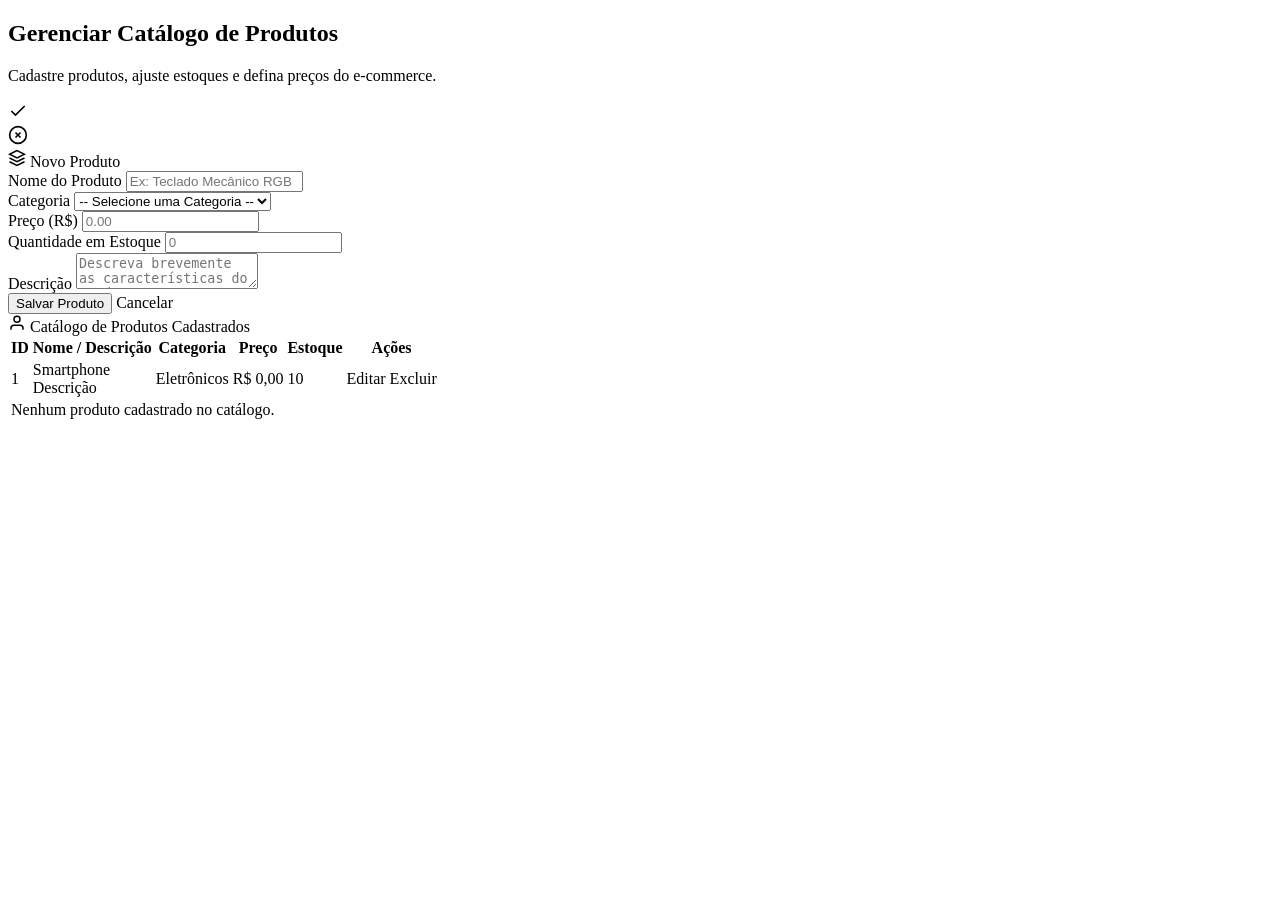
<file: ecommerce/src/main/resources/templates/produtos.html>
<!doctype html>
<html lang="pt-BR" xmlns:th="http://www.thymeleaf.org" th:data-theme="${theme}">
  <head th:replace="~{layout :: head('Gerenciar Produtos')}"></head>
  <body>
    <div
      th:replace="~{layout :: layout-container(~{:: #produtos-content}, 'produtos')}"
    >
      <div id="produtos-content">
        <!-- CSS específico da página -->
        <link rel="stylesheet" th:href="@{/css/produtos.css}" />

        <!-- Cabeçalho da Página -->
        <div class="page-header">
          <div class="page-title">
            <h2>Gerenciar Catálogo de Produtos</h2>
            <p>
              Cadastre produtos, ajuste estoques e defina preços do e-commerce.
            </p>
          </div>
        </div>

        <!-- Alertas de Feedback -->
        <div th:if="${success}" class="alert alert-success">
          <svg
            viewBox="0 0 24 24"
            width="20"
            height="20"
            fill="none"
            stroke="currentColor"
            stroke-width="2"
          >
            <polyline points="20 6 9 17 4 12"></polyline>
          </svg>
          <span th:text="${success}"></span>
        </div>
        <div th:if="${error}" class="alert alert-danger">
          <svg
            viewBox="0 0 24 24"
            width="20"
            height="20"
            fill="none"
            stroke="currentColor"
            stroke-width="2"
          >
            <circle cx="12" cy="12" r="10"></circle>
            <line x1="15" y1="9" x2="9" y2="15"></line>
            <line x1="9" y1="9" x2="15" y2="15"></line>
          </svg>
          <span th:text="${error}"></span>
        </div>

        <!-- Grid Layout -->
        <div class="form-grid-layout">
          <!-- Formulário (Esquerda) -->
          <div class="glass-panel">
            <div class="form-header">
              <svg
                class="produtos-style-1"
                viewBox="0 0 24 24"
                width="18"
                height="18"
                fill="none"
                stroke="currentColor"
                stroke-width="2"
              >
                <polygon points="12 2 2 7 12 12 22 7 12 2"></polygon>
                <polyline points="2 17 12 22 22 17"></polyline>
                <polyline points="2 12 12 17 22 12"></polyline>
              </svg>
              <span
                th:text="${produto.id != null ? 'Editar Produto' : 'Novo Produto'}"
                >Novo Produto</span
              >
            </div>

            <form
              th:action="@{/produtos/salvar}"
              th:object="${produto}"
              method="post"
            >
              <!-- ID Oculto -->
              <input type="hidden" th:field="*{id}" />

              <div class="form-group">
                <label for="nome" class="form-label">Nome do Produto</label>
                <input
                  type="text"
                  id="nome"
                  th:field="*{nome}"
                  class="form-input"
                  placeholder="Ex: Teclado Mecânico RGB"
                  required
                />
                <span
                  class="form-error"
                  th:if="${#fields.hasErrors('nome')}"
                  th:errors="*{nome}"
                ></span>
              </div>

              <div class="form-group">
                <label for="categoria" class="form-label">Categoria</label>
                <select
                  id="categoria"
                  th:field="*{categoria}"
                  class="form-select"
                  required
                >
                  <option value="" disabled selected>
                    -- Selecione uma Categoria --
                  </option>
                  <option
                    th:each="cat : ${categorias}"
                    th:value="${cat.id}"
                    th:text="${cat.nome}"
                  ></option>
                </select>
                <span
                  class="form-error"
                  th:if="${#fields.hasErrors('categoria')}"
                  th:errors="*{categoria}"
                ></span>
              </div>

              <div class="form-group">
                <label for="preco" class="form-label">Preço (R$)</label>
                <input
                  type="number"
                  step="0.01"
                  min="0"
                  id="preco"
                  th:field="*{preco}"
                  class="form-input"
                  placeholder="0.00"
                  required
                />
                <span
                  class="form-error"
                  th:if="${#fields.hasErrors('preco')}"
                  th:errors="*{preco}"
                ></span>
              </div>

              <div class="form-group">
                <label for="estoque" class="form-label"
                  >Quantidade em Estoque</label
                >
                <input
                  type="number"
                  min="0"
                  id="estoque"
                  th:field="*{estoque}"
                  class="form-input"
                  placeholder="0"
                  required
                />
                <span
                  class="form-error"
                  th:if="${#fields.hasErrors('estoque')}"
                  th:errors="*{estoque}"
                ></span>
              </div>

              <div class="form-group">
                <label for="descricao" class="form-label">Descrição</label>
                <textarea
                  id="descricao"
                  th:field="*{descricao}"
                  class="form-textarea"
                  placeholder="Descreva brevemente as características do produto..."
                ></textarea>
                <span
                  class="form-error"
                  th:if="${#fields.hasErrors('descricao')}"
                  th:errors="*{descricao}"
                ></span>
              </div>

              <div class="produtos-style-2">
                <button type="submit" class="btn btn-primary produtos-style-3">
                  Salvar Produto
                </button>
                <a
                  th:if="${produto.id != null}"
                  th:href="@{/produtos}"
                  class="btn btn-outline"
                >
                  Cancelar
                </a>
              </div>
            </form>
          </div>

          <!-- Tabela de Produtos (Direita) -->
          <div class="glass-panel">
            <div class="form-header">
              <svg
                class="produtos-style-4"
                viewBox="0 0 24 24"
                width="18"
                height="18"
                fill="none"
                stroke="currentColor"
                stroke-width="2"
              >
                <path d="M20 21v-2a4 4 0 0 0-4-4H8a4 4 0 0 0-4 4v2"></path>
                <circle cx="12" cy="7" r="4"></circle>
              </svg>
              Catálogo de Produtos Cadastrados
            </div>

            <div class="table-responsive">
              <table class="custom-table">
                <thead>
                  <tr>
                    <th class="produtos-style-5">ID</th>
                    <th>Nome / Descrição</th>
                    <th>Categoria</th>
                    <th>Preço</th>
                    <th>Estoque</th>
                    <th class="produtos-style-6">Ações</th>
                  </tr>
                </thead>
                <tbody>
                  <tr th:each="prod : ${produtos}">
                    <td th:text="${prod.id}">1</td>
                    <td>
                      <div class="produtos-style-7" th:text="${prod.nome}">
                        Smartphone
                      </div>
                      <div class="produtos-style-8" th:text="${prod.descricao}">
                        Descrição
                      </div>
                    </td>
                    <td>
                      <span
                        class="badge badge-primary"
                        th:text="${prod.categoria.nome}"
                        >Eletrônicos</span
                      >
                    </td>
                    <td
                      th:text="'R$ ' + ${#numbers.formatDecimal(prod.preco, 1, 'POINT', 2, 'COMMA')}"
                    >
                      R$ 0,00
                    </td>
                    <td>
                      <span
                        th:text="${prod.estoque}"
                        class="badge"
                        th:classappend="${prod.estoque == 0 ? 'badge-danger' : (prod.estoque < 5 ? 'badge-warning' : 'badge-success')}"
                      >
                        10
                      </span>
                    </td>
                    <td>
                      <div class="btn-action-group produtos-style-9">
                        <a
                          th:href="@{/produtos/editar/{id}(id=${prod.id})}"
                          class="btn btn-outline btn-sm"
                        >
                          Editar
                        </a>
                        <a
                          th:href="@{/produtos/excluir/{id}(id=${prod.id})}"
                          class="btn btn-danger-outline btn-sm"
                          onclick="
                            return confirm(
                              'Deseja realmente excluir este produto?',
                            );
                          "
                        >
                          Excluir
                        </a>
                      </div>
                    </td>
                  </tr>
                  <tr th:if="${#lists.isEmpty(produtos)}">
                    <td class="produtos-style-10" colspan="6">
                      Nenhum produto cadastrado no catálogo.
                    </td>
                  </tr>
                </tbody>
              </table>
            </div>
          </div>
        </div>
      </div>
    </div>
  </body>
</html>
</file>
